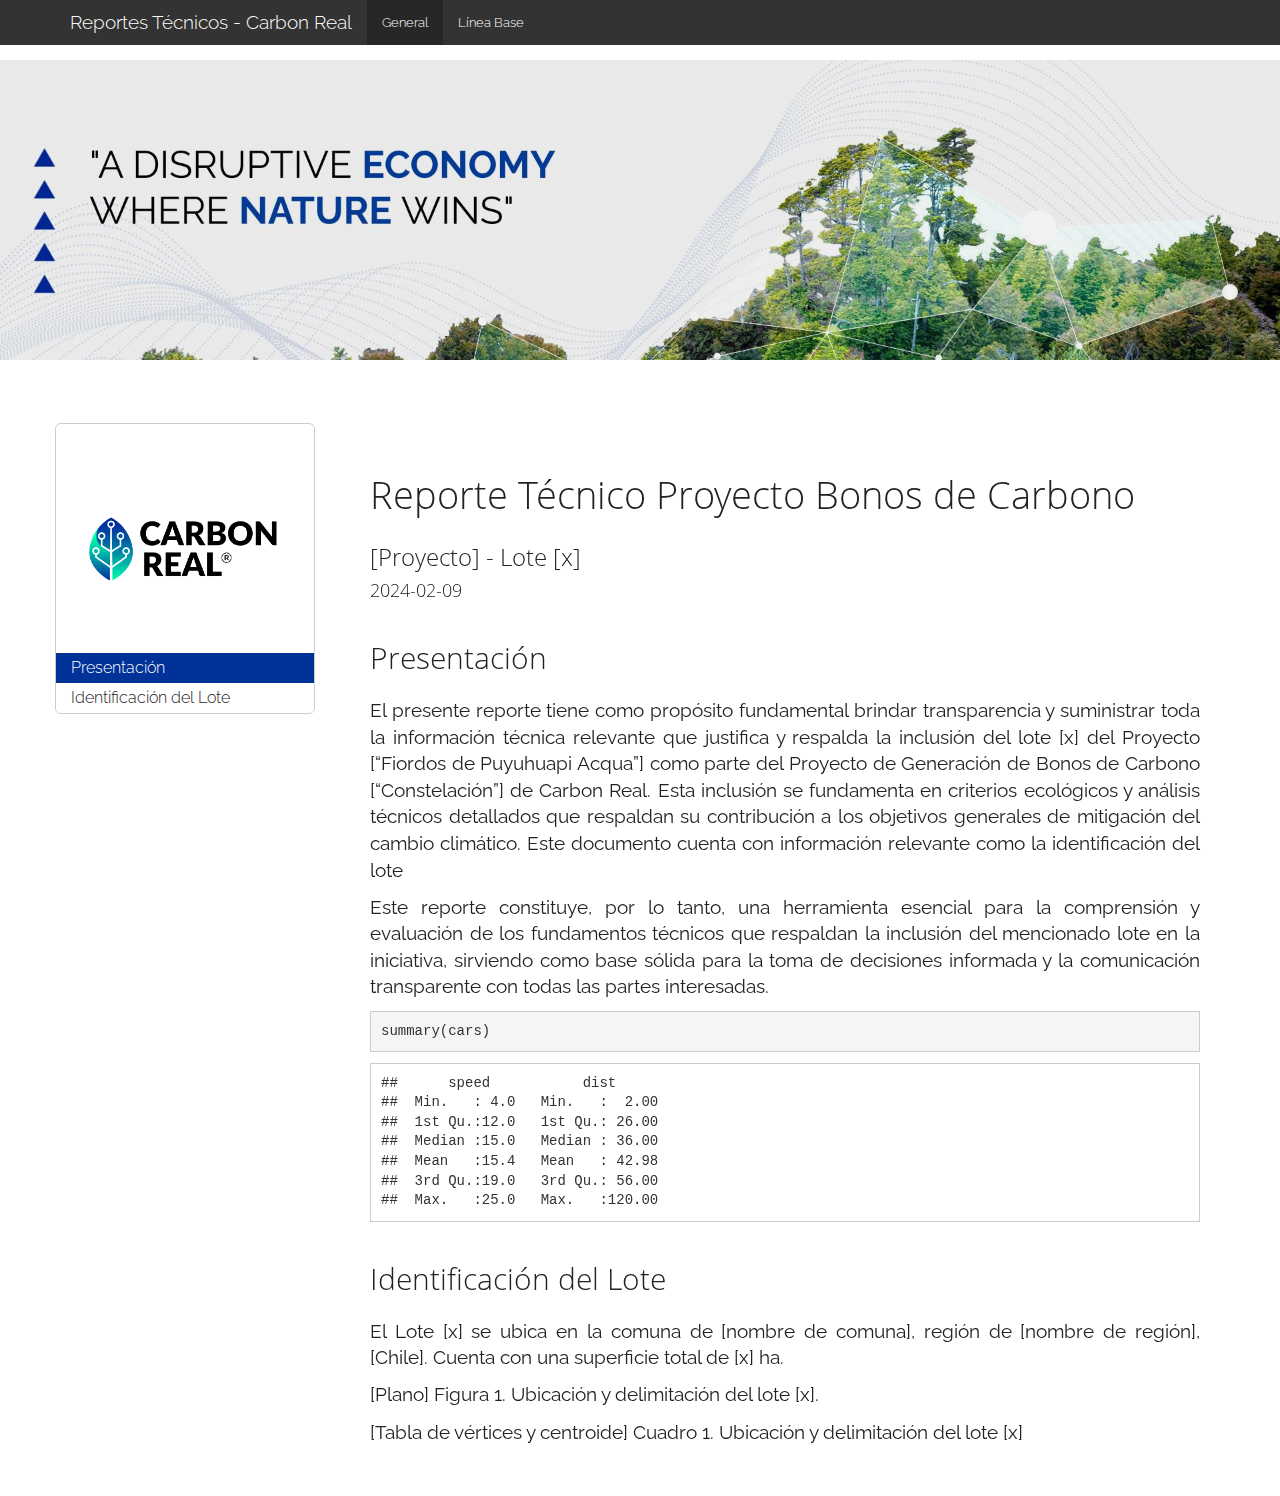
<file: docs/index.html>
<!DOCTYPE html>

<html>

<head>

<meta charset="utf-8" />
<meta name="generator" content="pandoc" />
<meta http-equiv="X-UA-Compatible" content="IE=EDGE" />



<meta name="date" content="2024-02-09" />

<title>Reporte Técnico Proyecto Bonos de Carbono</title>

<script src="site_libs/header-attrs-2.22/header-attrs.js"></script>
<script src="site_libs/jquery-3.6.0/jquery-3.6.0.min.js"></script>
<meta name="viewport" content="width=device-width, initial-scale=1" />
<link href="site_libs/bootstrap-3.3.5/css/yeti.min.css" rel="stylesheet" />
<script src="site_libs/bootstrap-3.3.5/js/bootstrap.min.js"></script>
<script src="site_libs/bootstrap-3.3.5/shim/html5shiv.min.js"></script>
<script src="site_libs/bootstrap-3.3.5/shim/respond.min.js"></script>
<style>h1 {font-size: 34px;}
       h1.title {font-size: 38px;}
       h2 {font-size: 30px;}
       h3 {font-size: 24px;}
       h4 {font-size: 18px;}
       h5 {font-size: 16px;}
       h6 {font-size: 12px;}
       code {color: inherit; background-color: rgba(0, 0, 0, 0.04);}
       pre:not([class]) { background-color: white }</style>
<script src="site_libs/jqueryui-1.13.2/jquery-ui.min.js"></script>
<link href="site_libs/tocify-1.9.1/jquery.tocify.css" rel="stylesheet" />
<script src="site_libs/tocify-1.9.1/jquery.tocify.js"></script>
<script src="site_libs/navigation-1.1/tabsets.js"></script>
<link href="site_libs/highlightjs-9.12.0/default.css" rel="stylesheet" />
<script src="site_libs/highlightjs-9.12.0/highlight.js"></script>
  <link rel="icon" type="image/png" href="leaf.ico"/>
<div class="hero-image"> 
</div>

<style type="text/css">
  code{white-space: pre-wrap;}
  span.smallcaps{font-variant: small-caps;}
  span.underline{text-decoration: underline;}
  div.column{display: inline-block; vertical-align: top; width: 50%;}
  div.hanging-indent{margin-left: 1.5em; text-indent: -1.5em;}
  ul.task-list{list-style: none;}
    </style>

<style type="text/css">code{white-space: pre;}</style>
<script type="text/javascript">
if (window.hljs) {
  hljs.configure({languages: []});
  hljs.initHighlightingOnLoad();
  if (document.readyState && document.readyState === "complete") {
    window.setTimeout(function() { hljs.initHighlighting(); }, 0);
  }
}
</script>






<link rel="stylesheet" href="style.css" type="text/css" />



<style type = "text/css">
.main-container {
  max-width: 940px;
  margin-left: auto;
  margin-right: auto;
}
img {
  max-width:100%;
}
.tabbed-pane {
  padding-top: 12px;
}
.html-widget {
  margin-bottom: 20px;
}
button.code-folding-btn:focus {
  outline: none;
}
summary {
  display: list-item;
}
details > summary > p:only-child {
  display: inline;
}
pre code {
  padding: 0;
}
</style>


<style type="text/css">
.dropdown-submenu {
  position: relative;
}
.dropdown-submenu>.dropdown-menu {
  top: 0;
  left: 100%;
  margin-top: -6px;
  margin-left: -1px;
  border-radius: 0 6px 6px 6px;
}
.dropdown-submenu:hover>.dropdown-menu {
  display: block;
}
.dropdown-submenu>a:after {
  display: block;
  content: " ";
  float: right;
  width: 0;
  height: 0;
  border-color: transparent;
  border-style: solid;
  border-width: 5px 0 5px 5px;
  border-left-color: #cccccc;
  margin-top: 5px;
  margin-right: -10px;
}
.dropdown-submenu:hover>a:after {
  border-left-color: #adb5bd;
}
.dropdown-submenu.pull-left {
  float: none;
}
.dropdown-submenu.pull-left>.dropdown-menu {
  left: -100%;
  margin-left: 10px;
  border-radius: 6px 0 6px 6px;
}
</style>

<script type="text/javascript">
// manage active state of menu based on current page
$(document).ready(function () {
  // active menu anchor
  href = window.location.pathname
  href = href.substr(href.lastIndexOf('/') + 1)
  if (href === "")
    href = "index.html";
  var menuAnchor = $('a[href="' + href + '"]');

  // mark the anchor link active (and if it's in a dropdown, also mark that active)
  var dropdown = menuAnchor.closest('li.dropdown');
  if (window.bootstrap) { // Bootstrap 4+
    menuAnchor.addClass('active');
    dropdown.find('> .dropdown-toggle').addClass('active');
  } else { // Bootstrap 3
    menuAnchor.parent().addClass('active');
    dropdown.addClass('active');
  }

  // Navbar adjustments
  var navHeight = $(".navbar").first().height() + 15;
  var style = document.createElement('style');
  var pt = "padding-top: " + navHeight + "px; ";
  var mt = "margin-top: -" + navHeight + "px; ";
  var css = "";
  // offset scroll position for anchor links (for fixed navbar)
  for (var i = 1; i <= 6; i++) {
    css += ".section h" + i + "{ " + pt + mt + "}\n";
  }
  style.innerHTML = "body {" + pt + "padding-bottom: 40px; }\n" + css;
  document.head.appendChild(style);
});
</script>

<!-- tabsets -->

<style type="text/css">
.tabset-dropdown > .nav-tabs {
  display: inline-table;
  max-height: 500px;
  min-height: 44px;
  overflow-y: auto;
  border: 1px solid #ddd;
  border-radius: 4px;
}

.tabset-dropdown > .nav-tabs > li.active:before, .tabset-dropdown > .nav-tabs.nav-tabs-open:before {
  content: "\e259";
  font-family: 'Glyphicons Halflings';
  display: inline-block;
  padding: 10px;
  border-right: 1px solid #ddd;
}

.tabset-dropdown > .nav-tabs.nav-tabs-open > li.active:before {
  content: "\e258";
  font-family: 'Glyphicons Halflings';
  border: none;
}

.tabset-dropdown > .nav-tabs > li.active {
  display: block;
}

.tabset-dropdown > .nav-tabs > li > a,
.tabset-dropdown > .nav-tabs > li > a:focus,
.tabset-dropdown > .nav-tabs > li > a:hover {
  border: none;
  display: inline-block;
  border-radius: 4px;
  background-color: transparent;
}

.tabset-dropdown > .nav-tabs.nav-tabs-open > li {
  display: block;
  float: none;
}

.tabset-dropdown > .nav-tabs > li {
  display: none;
}
</style>

<!-- code folding -->



<style type="text/css">

#TOC {
  margin: 25px 0px 20px 0px;
}
@media (max-width: 768px) {
#TOC {
  position: relative;
  width: 100%;
}
}

@media print {
.toc-content {
  /* see https://github.com/w3c/csswg-drafts/issues/4434 */
  float: right;
}
}

.toc-content {
  padding-left: 30px;
  padding-right: 40px;
}

div.main-container {
  max-width: 1200px;
}

div.tocify {
  width: 20%;
  max-width: 260px;
  max-height: 85%;
}

@media (min-width: 768px) and (max-width: 991px) {
  div.tocify {
    width: 25%;
  }
}

@media (max-width: 767px) {
  div.tocify {
    width: 100%;
    max-width: none;
  }
}

.tocify ul, .tocify li {
  line-height: 20px;
}

.tocify-subheader .tocify-item {
  font-size: 0.90em;
}

.tocify .list-group-item {
  border-radius: 0px;
}


</style>



</head>

<body>


<div class="container-fluid main-container">


<!-- setup 3col/9col grid for toc_float and main content  -->
<div class="row">
<div class="col-xs-12 col-sm-4 col-md-3">
<div id="TOC" class="tocify">
</div>
</div>

<div class="toc-content col-xs-12 col-sm-8 col-md-9">




<div class="navbar navbar-default  navbar-fixed-top" role="navigation">
  <div class="container">
    <div class="navbar-header">
      <button type="button" class="navbar-toggle collapsed" data-toggle="collapse" data-bs-toggle="collapse" data-target="#navbar" data-bs-target="#navbar">
        <span class="icon-bar"></span>
        <span class="icon-bar"></span>
        <span class="icon-bar"></span>
      </button>
      <a class="navbar-brand" href="index.html">Reportes Técnicos - Carbon Real</a>
    </div>
    <div id="navbar" class="navbar-collapse collapse">
      <ul class="nav navbar-nav">
        <li>
  <a href="index.html">General</a>
</li>
<li>
  <a href="data.html">Línea Base</a>
</li>
      </ul>
      <ul class="nav navbar-nav navbar-right">
        
      </ul>
    </div><!--/.nav-collapse -->
  </div><!--/.container -->
</div><!--/.navbar -->

<div id="header">



<h1 class="title toc-ignore">Reporte Técnico Proyecto Bonos de
Carbono</h1>
<h3 class="subtitle">[Proyecto] - Lote [x]</h3>
<h4 class="date">2024-02-09</h4>

</div>


<div id="presentación" class="section level2">
<h2>Presentación</h2>
<p>El presente reporte tiene como propósito fundamental brindar
transparencia y suministrar toda la información técnica relevante que
justifica y respalda la inclusión del lote [x] del Proyecto [“Fiordos de
Puyuhuapi Acqua”] como parte del Proyecto de Generación de Bonos de
Carbono [“Constelación”] de Carbon Real. Esta inclusión se fundamenta en
criterios ecológicos y análisis técnicos detallados que respaldan su
contribución a los objetivos generales de mitigación del cambio
climático. Este documento cuenta con información relevante como la
identificación del lote</p>
<p>Este reporte constituye, por lo tanto, una herramienta esencial para
la comprensión y evaluación de los fundamentos técnicos que respaldan la
inclusión del mencionado lote en la iniciativa, sirviendo como base
sólida para la toma de decisiones informada y la comunicación
transparente con todas las partes interesadas.</p>
<pre class="r"><code>summary(cars)</code></pre>
<pre><code>##      speed           dist       
##  Min.   : 4.0   Min.   :  2.00  
##  1st Qu.:12.0   1st Qu.: 26.00  
##  Median :15.0   Median : 36.00  
##  Mean   :15.4   Mean   : 42.98  
##  3rd Qu.:19.0   3rd Qu.: 56.00  
##  Max.   :25.0   Max.   :120.00</code></pre>
</div>
<div id="identificación-del-lote" class="section level2">
<h2>Identificación del Lote</h2>
<p>El Lote [x] se ubica en la comuna de [nombre de comuna], región de
[nombre de región], [Chile]. Cuenta con una superficie total de [x]
ha.</p>
<p>[Plano] Figura 1. Ubicación y delimitación del lote [x].</p>
<p>[Tabla de vértices y centroide] Cuadro 1. Ubicación y delimitación
del lote [x]</p>
</div>



</div>
</div>

</div>

<script>

// add bootstrap table styles to pandoc tables
function bootstrapStylePandocTables() {
  $('tr.odd').parent('tbody').parent('table').addClass('table table-condensed');
}
$(document).ready(function () {
  bootstrapStylePandocTables();
});


</script>

<!-- tabsets -->

<script>
$(document).ready(function () {
  window.buildTabsets("TOC");
});

$(document).ready(function () {
  $('.tabset-dropdown > .nav-tabs > li').click(function () {
    $(this).parent().toggleClass('nav-tabs-open');
  });
});
</script>

<!-- code folding -->

<script>
$(document).ready(function ()  {

    // temporarily add toc-ignore selector to headers for the consistency with Pandoc
    $('.unlisted.unnumbered').addClass('toc-ignore')

    // move toc-ignore selectors from section div to header
    $('div.section.toc-ignore')
        .removeClass('toc-ignore')
        .children('h1,h2,h3,h4,h5').addClass('toc-ignore');

    // establish options
    var options = {
      selectors: "h1,h2,h3",
      theme: "bootstrap3",
      context: '.toc-content',
      hashGenerator: function (text) {
        return text.replace(/[.\\/?&!#<>]/g, '').replace(/\s/g, '_');
      },
      ignoreSelector: ".toc-ignore",
      scrollTo: 0
    };
    options.showAndHide = true;
    options.smoothScroll = true;

    // tocify
    var toc = $("#TOC").tocify(options).data("toc-tocify");
});
</script>

<!-- dynamically load mathjax for compatibility with self-contained -->
<script>
  (function () {
    var script = document.createElement("script");
    script.type = "text/javascript";
    script.src  = "https://mathjax.rstudio.com/latest/MathJax.js?config=TeX-AMS-MML_HTMLorMML";
    document.getElementsByTagName("head")[0].appendChild(script);
  })();
</script>

</body>
</html>
</file>
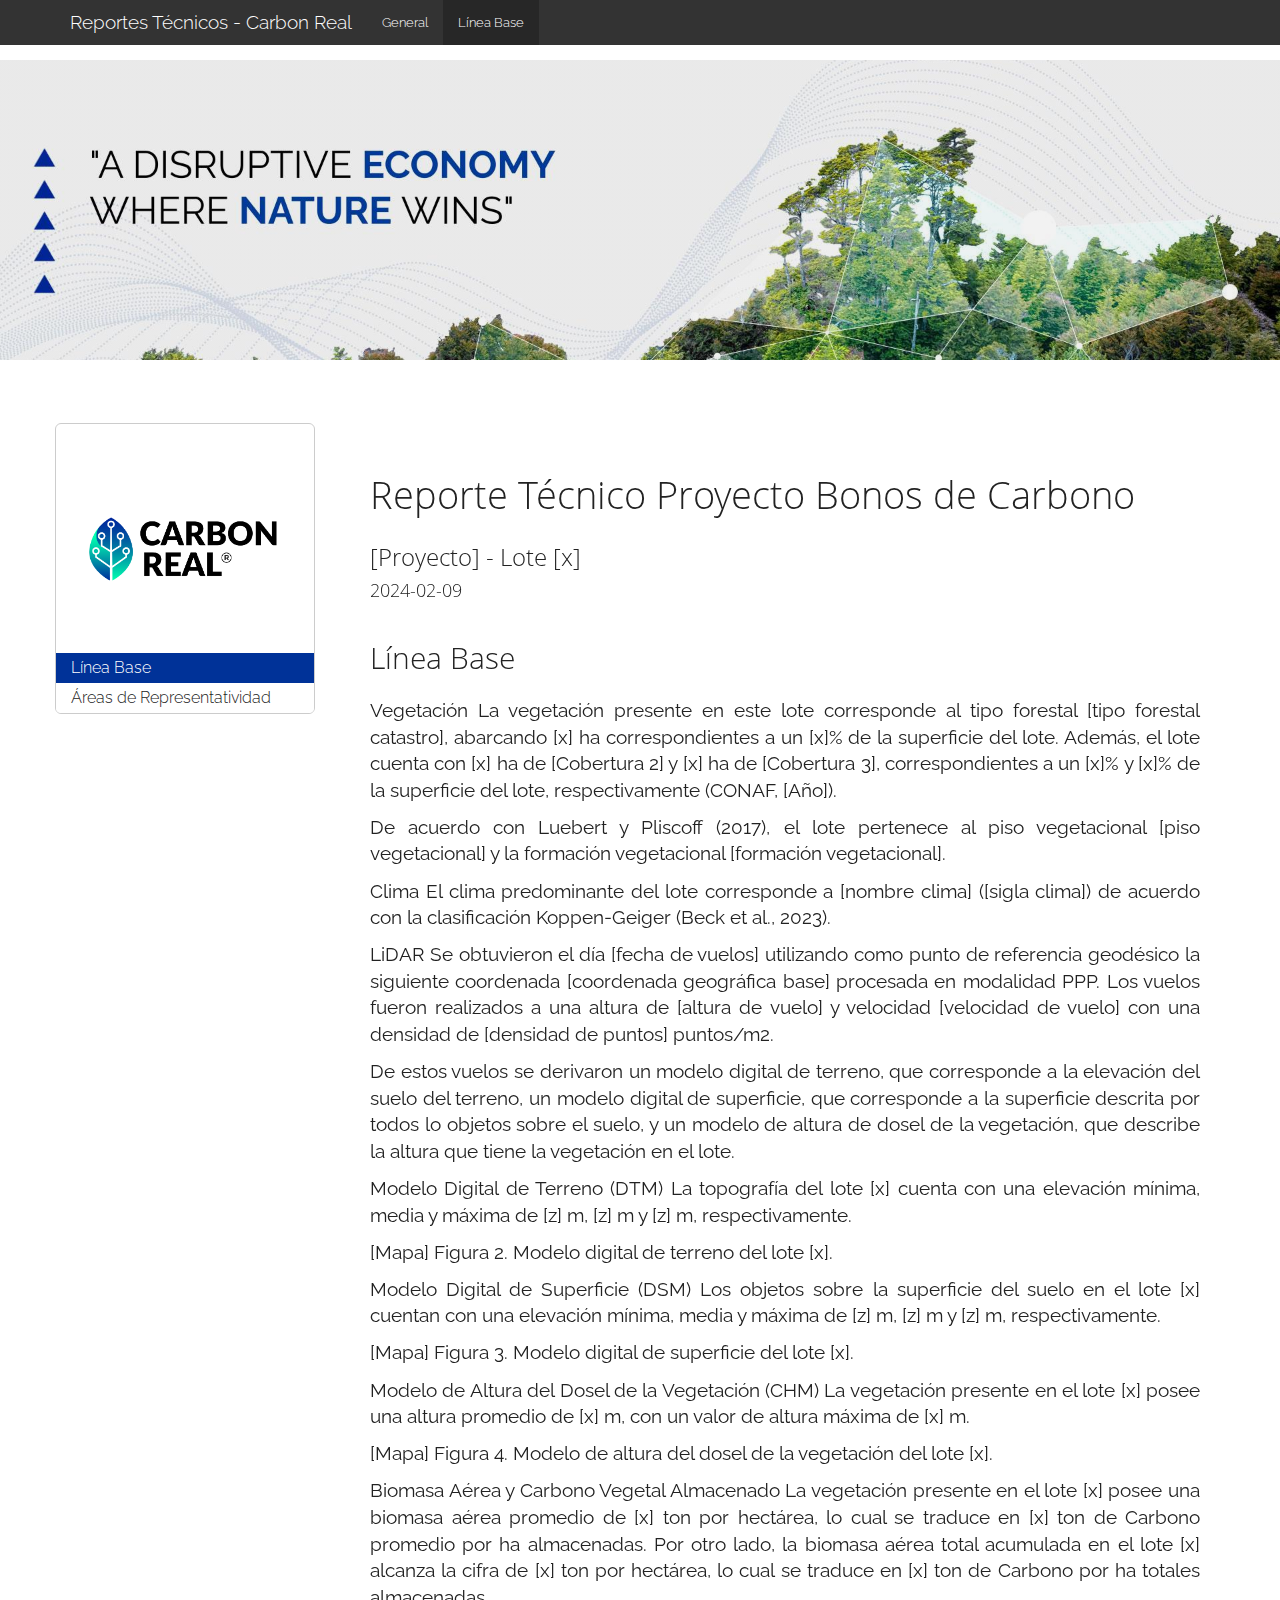
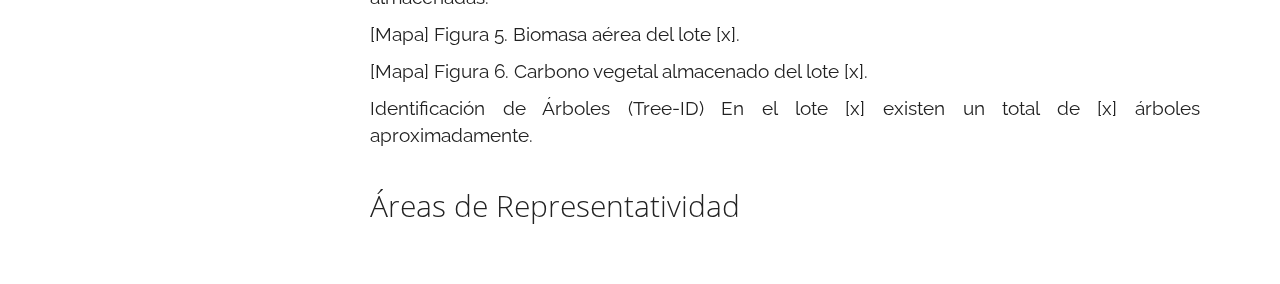
<file: docs/data.html>
<!DOCTYPE html>

<html>

<head>

<meta charset="utf-8" />
<meta name="generator" content="pandoc" />
<meta http-equiv="X-UA-Compatible" content="IE=EDGE" />



<meta name="date" content="2024-02-09" />

<title>Reporte Técnico Proyecto Bonos de Carbono</title>

<script src="site_libs/header-attrs-2.22/header-attrs.js"></script>
<script src="site_libs/jquery-3.6.0/jquery-3.6.0.min.js"></script>
<meta name="viewport" content="width=device-width, initial-scale=1" />
<link href="site_libs/bootstrap-3.3.5/css/yeti.min.css" rel="stylesheet" />
<script src="site_libs/bootstrap-3.3.5/js/bootstrap.min.js"></script>
<script src="site_libs/bootstrap-3.3.5/shim/html5shiv.min.js"></script>
<script src="site_libs/bootstrap-3.3.5/shim/respond.min.js"></script>
<style>h1 {font-size: 34px;}
       h1.title {font-size: 38px;}
       h2 {font-size: 30px;}
       h3 {font-size: 24px;}
       h4 {font-size: 18px;}
       h5 {font-size: 16px;}
       h6 {font-size: 12px;}
       code {color: inherit; background-color: rgba(0, 0, 0, 0.04);}
       pre:not([class]) { background-color: white }</style>
<script src="site_libs/jqueryui-1.13.2/jquery-ui.min.js"></script>
<link href="site_libs/tocify-1.9.1/jquery.tocify.css" rel="stylesheet" />
<script src="site_libs/tocify-1.9.1/jquery.tocify.js"></script>
<script src="site_libs/navigation-1.1/tabsets.js"></script>
<link href="site_libs/highlightjs-9.12.0/default.css" rel="stylesheet" />
<script src="site_libs/highlightjs-9.12.0/highlight.js"></script>
  <link rel="icon" type="image/png" href="leaf.ico"/>
<div class="hero-image"> 
</div>

<style type="text/css">
  code{white-space: pre-wrap;}
  span.smallcaps{font-variant: small-caps;}
  span.underline{text-decoration: underline;}
  div.column{display: inline-block; vertical-align: top; width: 50%;}
  div.hanging-indent{margin-left: 1.5em; text-indent: -1.5em;}
  ul.task-list{list-style: none;}
    </style>

<style type="text/css">code{white-space: pre;}</style>
<script type="text/javascript">
if (window.hljs) {
  hljs.configure({languages: []});
  hljs.initHighlightingOnLoad();
  if (document.readyState && document.readyState === "complete") {
    window.setTimeout(function() { hljs.initHighlighting(); }, 0);
  }
}
</script>






<link rel="stylesheet" href="style.css" type="text/css" />



<style type = "text/css">
.main-container {
  max-width: 940px;
  margin-left: auto;
  margin-right: auto;
}
img {
  max-width:100%;
}
.tabbed-pane {
  padding-top: 12px;
}
.html-widget {
  margin-bottom: 20px;
}
button.code-folding-btn:focus {
  outline: none;
}
summary {
  display: list-item;
}
details > summary > p:only-child {
  display: inline;
}
pre code {
  padding: 0;
}
</style>


<style type="text/css">
.dropdown-submenu {
  position: relative;
}
.dropdown-submenu>.dropdown-menu {
  top: 0;
  left: 100%;
  margin-top: -6px;
  margin-left: -1px;
  border-radius: 0 6px 6px 6px;
}
.dropdown-submenu:hover>.dropdown-menu {
  display: block;
}
.dropdown-submenu>a:after {
  display: block;
  content: " ";
  float: right;
  width: 0;
  height: 0;
  border-color: transparent;
  border-style: solid;
  border-width: 5px 0 5px 5px;
  border-left-color: #cccccc;
  margin-top: 5px;
  margin-right: -10px;
}
.dropdown-submenu:hover>a:after {
  border-left-color: #adb5bd;
}
.dropdown-submenu.pull-left {
  float: none;
}
.dropdown-submenu.pull-left>.dropdown-menu {
  left: -100%;
  margin-left: 10px;
  border-radius: 6px 0 6px 6px;
}
</style>

<script type="text/javascript">
// manage active state of menu based on current page
$(document).ready(function () {
  // active menu anchor
  href = window.location.pathname
  href = href.substr(href.lastIndexOf('/') + 1)
  if (href === "")
    href = "index.html";
  var menuAnchor = $('a[href="' + href + '"]');

  // mark the anchor link active (and if it's in a dropdown, also mark that active)
  var dropdown = menuAnchor.closest('li.dropdown');
  if (window.bootstrap) { // Bootstrap 4+
    menuAnchor.addClass('active');
    dropdown.find('> .dropdown-toggle').addClass('active');
  } else { // Bootstrap 3
    menuAnchor.parent().addClass('active');
    dropdown.addClass('active');
  }

  // Navbar adjustments
  var navHeight = $(".navbar").first().height() + 15;
  var style = document.createElement('style');
  var pt = "padding-top: " + navHeight + "px; ";
  var mt = "margin-top: -" + navHeight + "px; ";
  var css = "";
  // offset scroll position for anchor links (for fixed navbar)
  for (var i = 1; i <= 6; i++) {
    css += ".section h" + i + "{ " + pt + mt + "}\n";
  }
  style.innerHTML = "body {" + pt + "padding-bottom: 40px; }\n" + css;
  document.head.appendChild(style);
});
</script>

<!-- tabsets -->

<style type="text/css">
.tabset-dropdown > .nav-tabs {
  display: inline-table;
  max-height: 500px;
  min-height: 44px;
  overflow-y: auto;
  border: 1px solid #ddd;
  border-radius: 4px;
}

.tabset-dropdown > .nav-tabs > li.active:before, .tabset-dropdown > .nav-tabs.nav-tabs-open:before {
  content: "\e259";
  font-family: 'Glyphicons Halflings';
  display: inline-block;
  padding: 10px;
  border-right: 1px solid #ddd;
}

.tabset-dropdown > .nav-tabs.nav-tabs-open > li.active:before {
  content: "\e258";
  font-family: 'Glyphicons Halflings';
  border: none;
}

.tabset-dropdown > .nav-tabs > li.active {
  display: block;
}

.tabset-dropdown > .nav-tabs > li > a,
.tabset-dropdown > .nav-tabs > li > a:focus,
.tabset-dropdown > .nav-tabs > li > a:hover {
  border: none;
  display: inline-block;
  border-radius: 4px;
  background-color: transparent;
}

.tabset-dropdown > .nav-tabs.nav-tabs-open > li {
  display: block;
  float: none;
}

.tabset-dropdown > .nav-tabs > li {
  display: none;
}
</style>

<!-- code folding -->



<style type="text/css">

#TOC {
  margin: 25px 0px 20px 0px;
}
@media (max-width: 768px) {
#TOC {
  position: relative;
  width: 100%;
}
}

@media print {
.toc-content {
  /* see https://github.com/w3c/csswg-drafts/issues/4434 */
  float: right;
}
}

.toc-content {
  padding-left: 30px;
  padding-right: 40px;
}

div.main-container {
  max-width: 1200px;
}

div.tocify {
  width: 20%;
  max-width: 260px;
  max-height: 85%;
}

@media (min-width: 768px) and (max-width: 991px) {
  div.tocify {
    width: 25%;
  }
}

@media (max-width: 767px) {
  div.tocify {
    width: 100%;
    max-width: none;
  }
}

.tocify ul, .tocify li {
  line-height: 20px;
}

.tocify-subheader .tocify-item {
  font-size: 0.90em;
}

.tocify .list-group-item {
  border-radius: 0px;
}


</style>



</head>

<body>


<div class="container-fluid main-container">


<!-- setup 3col/9col grid for toc_float and main content  -->
<div class="row">
<div class="col-xs-12 col-sm-4 col-md-3">
<div id="TOC" class="tocify">
</div>
</div>

<div class="toc-content col-xs-12 col-sm-8 col-md-9">




<div class="navbar navbar-default  navbar-fixed-top" role="navigation">
  <div class="container">
    <div class="navbar-header">
      <button type="button" class="navbar-toggle collapsed" data-toggle="collapse" data-bs-toggle="collapse" data-target="#navbar" data-bs-target="#navbar">
        <span class="icon-bar"></span>
        <span class="icon-bar"></span>
        <span class="icon-bar"></span>
      </button>
      <a class="navbar-brand" href="index.html">Reportes Técnicos - Carbon Real</a>
    </div>
    <div id="navbar" class="navbar-collapse collapse">
      <ul class="nav navbar-nav">
        <li>
  <a href="index.html">General</a>
</li>
<li>
  <a href="data.html">Línea Base</a>
</li>
      </ul>
      <ul class="nav navbar-nav navbar-right">
        
      </ul>
    </div><!--/.nav-collapse -->
  </div><!--/.container -->
</div><!--/.navbar -->

<div id="header">



<h1 class="title toc-ignore">Reporte Técnico Proyecto Bonos de
Carbono</h1>
<h3 class="subtitle">[Proyecto] - Lote [x]</h3>
<h4 class="date">2024-02-09</h4>

</div>


<div id="línea-base" class="section level2">
<h2>Línea Base</h2>
<p>Vegetación La vegetación presente en este lote corresponde al tipo
forestal [tipo forestal catastro], abarcando [x] ha correspondientes a
un [x]% de la superficie del lote. Además, el lote cuenta con [x] ha de
[Cobertura 2] y [x] ha de [Cobertura 3], correspondientes a un [x]% y
[x]% de la superficie del lote, respectivamente (CONAF, [Año]).</p>
<p>De acuerdo con Luebert y Pliscoff (2017), el lote pertenece al piso
vegetacional [piso vegetacional] y la formación vegetacional [formación
vegetacional].</p>
<p>Clima El clima predominante del lote corresponde a [nombre clima]
([sigla clima]) de acuerdo con la clasificación Koppen-Geiger (Beck et
al., 2023).</p>
<p>LiDAR Se obtuvieron el día [fecha de vuelos] utilizando como punto de
referencia geodésico la siguiente coordenada [coordenada geográfica
base] procesada en modalidad PPP. Los vuelos fueron realizados a una
altura de [altura de vuelo] y velocidad [velocidad de vuelo] con una
densidad de [densidad de puntos] puntos/m2.</p>
<p>De estos vuelos se derivaron un modelo digital de terreno, que
corresponde a la elevación del suelo del terreno, un modelo digital de
superficie, que corresponde a la superficie descrita por todos lo
objetos sobre el suelo, y un modelo de altura de dosel de la vegetación,
que describe la altura que tiene la vegetación en el lote.</p>
<p>Modelo Digital de Terreno (DTM) La topografía del lote [x] cuenta con
una elevación mínima, media y máxima de [z] m, [z] m y [z] m,
respectivamente.</p>
<p>[Mapa] Figura 2. Modelo digital de terreno del lote [x].</p>
<p>Modelo Digital de Superficie (DSM) Los objetos sobre la superficie
del suelo en el lote [x] cuentan con una elevación mínima, media y
máxima de [z] m, [z] m y [z] m, respectivamente.</p>
<p>[Mapa] Figura 3. Modelo digital de superficie del lote [x].</p>
<p>Modelo de Altura del Dosel de la Vegetación (CHM) La vegetación
presente en el lote [x] posee una altura promedio de [x] m, con un valor
de altura máxima de [x] m.</p>
<p>[Mapa] Figura 4. Modelo de altura del dosel de la vegetación del lote
[x].</p>
<p>Biomasa Aérea y Carbono Vegetal Almacenado La vegetación presente en
el lote [x] posee una biomasa aérea promedio de [x] ton por hectárea, lo
cual se traduce en [x] ton de Carbono promedio por ha almacenadas. Por
otro lado, la biomasa aérea total acumulada en el lote [x] alcanza la
cifra de [x] ton por hectárea, lo cual se traduce en [x] ton de Carbono
por ha totales almacenadas.</p>
<p>[Mapa] Figura 5. Biomasa aérea del lote [x].</p>
<p>[Mapa] Figura 6. Carbono vegetal almacenado del lote [x].</p>
<p>Identificación de Árboles (Tree-ID) En el lote [x] existen un total
de [x] árboles aproximadamente.</p>
</div>
<div id="áreas-de-representatividad" class="section level2">
<h2>Áreas de Representatividad</h2>
</div>



</div>
</div>

</div>

<script>

// add bootstrap table styles to pandoc tables
function bootstrapStylePandocTables() {
  $('tr.odd').parent('tbody').parent('table').addClass('table table-condensed');
}
$(document).ready(function () {
  bootstrapStylePandocTables();
});


</script>

<!-- tabsets -->

<script>
$(document).ready(function () {
  window.buildTabsets("TOC");
});

$(document).ready(function () {
  $('.tabset-dropdown > .nav-tabs > li').click(function () {
    $(this).parent().toggleClass('nav-tabs-open');
  });
});
</script>

<!-- code folding -->

<script>
$(document).ready(function ()  {

    // temporarily add toc-ignore selector to headers for the consistency with Pandoc
    $('.unlisted.unnumbered').addClass('toc-ignore')

    // move toc-ignore selectors from section div to header
    $('div.section.toc-ignore')
        .removeClass('toc-ignore')
        .children('h1,h2,h3,h4,h5').addClass('toc-ignore');

    // establish options
    var options = {
      selectors: "h1,h2,h3",
      theme: "bootstrap3",
      context: '.toc-content',
      hashGenerator: function (text) {
        return text.replace(/[.\\/?&!#<>]/g, '').replace(/\s/g, '_');
      },
      ignoreSelector: ".toc-ignore",
      scrollTo: 0
    };
    options.showAndHide = true;
    options.smoothScroll = true;

    // tocify
    var toc = $("#TOC").tocify(options).data("toc-tocify");
});
</script>

<!-- dynamically load mathjax for compatibility with self-contained -->
<script>
  (function () {
    var script = document.createElement("script");
    script.type = "text/javascript";
    script.src  = "https://mathjax.rstudio.com/latest/MathJax.js?config=TeX-AMS-MML_HTMLorMML";
    document.getElementsByTagName("head")[0].appendChild(script);
  })();
</script>

</body>
</html>
</file>
<file: docs/site_libs/highlightjs-9.12.0/default.css>
.hljs-literal {
  color: #990073;
}

.hljs-number {
  color: #099;
}

.hljs-comment {
  color: #998;
  font-style: italic;
}

.hljs-keyword {
  color: #900;
  font-weight: bold;
}

.hljs-string {
  color: #d14;
}
</file>
<file: docs/style.css>
@import url('https://fonts.googleapis.com/css2?family=Raleway:wght@500&display=swap');
   /*------------- Whole Document---------------- */

body {
    font-family: 'Raleway';
    font-size: 19px;
    text-align: justify;
}
/*----------------ADDING WHITE SPACE-------------*/

.title {
  margin-top: 2em !important;
  margin-bottom: 0.75em;
}

.section h1,
.section h2, 
.section h3, 
.section h4, 
.section h5 { 
  padding-top: 3em !important; /*adding so much padding because theme adds a margin-top: -65px by default */
  margin-bottom: 0.75em;
}
/*----------LOGO above TOC---------*/

#TOC::before {
  content: "";
  display: block;
  height: 200px;
  margin: 1em 10px 10px 10px;
  background-image: url("logo.png");
  background-size: contain;
  background-position: center center;
  background-repeat: no-repeat;
}

/* -----------HERO IMAGE AT TOP OF PAGE -----------*/

/* LARGE HERO IMAGE AT TOP OF PAGE*/

.hero-image {
    position: relative;
    margin-bottom: 2em;
    /* liner gradient tints the image darker for readability*/
    background-image: linear-gradient( rgba(0,0,0,.05), rgba(0,0,0,.05) ), url(CR_Image.jpg); 
    height: 300px;
    background-size: cover;
    background-color: #141c25f2;
    background-position: center center;
    display: flex; /* Change to `display: none` for no hero image */
    justify-content: center;
    align-items: center;
}
/*-----------------TOC----------------*/

/* Makes TOC sticky (needed if you used a hero image) */

.row-fluid{
  display: flex; /* Necessary for sticky TOC*/

}

.tocify {
  position: -webkit-sticky;
  position: sticky; 
  top: 120px; /*Controls where TOC stops when sticky */
  width: 100% !important;
}
   /* TOC links */

.list-group-item {
    color: #131b23e;
    font-size: 16px;
}
.list-group-item.active {
    color: white;  
    background-color: #003298;
}
.list-group-item:hover, 
.list-group-item.active:hover {
    color: #131b23;
    background-color: #01F2AE;
}

/* NO TOC on mobile */
@media screen and (max-width: 767px){

  .col-xs-12.col-sm-4.col-md-3 {
    display: none;
  }
  
  .top-text {
    font-size: 25px;
  }

  .bottom-text {
    font-size: 40px;
  }
  
  
}
</file>
<file: docs/site_libs/bootstrap-3.3.5/css/yeti.min.css>
@font-face {
  font-family: 'Open Sans';
  font-style: normal;
  font-weight: 300;
  src: url(fonts/OpenSansLight.ttf) format('truetype');
}
@font-face {
  font-family: 'Open Sans';
  font-style: normal;
  font-weight: 400;
  src: url(fonts/OpenSans.ttf) format('truetype');
}
@font-face {
  font-family: 'Open Sans';
  font-style: normal;
  font-weight: 700;
  src: url(fonts/OpenSansBold.ttf) format('truetype');
}
@font-face {
  font-family: 'Open Sans';
  font-style: italic;
  font-weight: 300;
  src: url(fonts/OpenSansLightItalic.ttf) format('truetype');
}
@font-face {
  font-family: 'Open Sans';
  font-style: italic;
  font-weight: 400;
  src: url(fonts/OpenSansItalic.ttf) format('truetype');
}
@font-face {
  font-family: 'Open Sans';
  font-style: italic;
  font-weight: 700;
  src: url(fonts/OpenSansBoldItalic.ttf) format('truetype');
}


/*!
 * bootswatch v3.3.6
 * Homepage: http://bootswatch.com
 * Copyright 2012-2015 Thomas Park
 * Licensed under MIT
 * Based on Bootstrap
*//*!
 * Bootstrap v3.3.6 (http://getbootstrap.com)
 * Copyright 2011-2015 Twitter, Inc.
 * Licensed under MIT (https://github.com/twbs/bootstrap/blob/master/LICENSE)
 *//*! normalize.css v3.0.3 | MIT License | github.com/necolas/normalize.css */html{font-family:sans-serif;-ms-text-size-adjust:100%;-webkit-text-size-adjust:100%}body{margin:0}article,aside,details,figcaption,figure,footer,header,hgroup,main,menu,nav,section,summary{display:block}audio,canvas,progress,video{display:inline-block;vertical-align:baseline}audio:not([controls]){display:none;height:0}[hidden],template{display:none}a{background-color:transparent}a:active,a:hover{outline:0}abbr[title]{border-bottom:1px dotted}b,strong{font-weight:bold}dfn{font-style:italic}h1{font-size:2em;margin:0.67em 0}mark{background:#ff0;color:#000}small{font-size:80%}sub,sup{font-size:75%;line-height:0;position:relative;vertical-align:baseline}sup{top:-0.5em}sub{bottom:-0.25em}img{border:0}svg:not(:root){overflow:hidden}figure{margin:1em 40px}hr{-webkit-box-sizing:content-box;-moz-box-sizing:content-box;box-sizing:content-box;height:0}pre{overflow:auto}code,kbd,pre,samp{font-family:monospace, monospace;font-size:1em}button,input,optgroup,select,textarea{color:inherit;font:inherit;margin:0}button{overflow:visible}button,select{text-transform:none}button,html input[type="button"],input[type="reset"],input[type="submit"]{-webkit-appearance:button;cursor:pointer}button[disabled],html input[disabled]{cursor:default}button::-moz-focus-inner,input::-moz-focus-inner{border:0;padding:0}input{line-height:normal}input[type="checkbox"],input[type="radio"]{-webkit-box-sizing:border-box;-moz-box-sizing:border-box;box-sizing:border-box;padding:0}input[type="number"]::-webkit-inner-spin-button,input[type="number"]::-webkit-outer-spin-button{height:auto}input[type="search"]{-webkit-appearance:textfield;-webkit-box-sizing:content-box;-moz-box-sizing:content-box;box-sizing:content-box}input[type="search"]::-webkit-search-cancel-button,input[type="search"]::-webkit-search-decoration{-webkit-appearance:none}fieldset{border:1px solid #c0c0c0;margin:0 2px;padding:0.35em 0.625em 0.75em}legend{border:0;padding:0}textarea{overflow:auto}optgroup{font-weight:bold}table{border-collapse:collapse;border-spacing:0}td,th{padding:0}/*! Source: https://github.com/h5bp/html5-boilerplate/blob/master/src/css/main.css */@media print{*,*:before,*:after{background:transparent !important;color:#000 !important;-webkit-box-shadow:none !important;box-shadow:none !important;text-shadow:none !important}a,a:visited{text-decoration:underline}a[href]:after{content:" (" attr(href) ")"}abbr[title]:after{content:" (" attr(title) ")"}a[href^="#"]:after,a[href^="javascript:"]:after{content:""}pre,blockquote{border:1px solid #999;page-break-inside:avoid}thead{display:table-header-group}tr,img{page-break-inside:avoid}img{max-width:100% !important}p,h2,h3{orphans:3;widows:3}h2,h3{page-break-after:avoid}.navbar{display:none}.btn>.caret,.dropup>.btn>.caret{border-top-color:#000 !important}.label{border:1px solid #000}.table{border-collapse:collapse !important}.table td,.table th{background-color:#fff !important}.table-bordered th,.table-bordered td{border:1px solid #ddd !important}}@font-face{font-family:'Glyphicons Halflings';src:url('../fonts/glyphicons-halflings-regular.eot');src:url('../fonts/glyphicons-halflings-regular.eot?#iefix') format('embedded-opentype'),url('../fonts/glyphicons-halflings-regular.woff') format('woff'),url('../fonts/glyphicons-halflings-regular.ttf') format('truetype'),url('../fonts/glyphicons-halflings-regular.svg#glyphicons_halflingsregular') format('svg')}.glyphicon{position:relative;top:1px;display:inline-block;font-family:'Glyphicons Halflings';font-style:normal;font-weight:normal;line-height:1;-webkit-font-smoothing:antialiased;-moz-osx-font-smoothing:grayscale}.glyphicon-asterisk:before{content:"\002a"}.glyphicon-plus:before{content:"\002b"}.glyphicon-euro:before,.glyphicon-eur:before{content:"\20ac"}.glyphicon-minus:before{content:"\2212"}.glyphicon-cloud:before{content:"\2601"}.glyphicon-envelope:before{content:"\2709"}.glyphicon-pencil:before{content:"\270f"}.glyphicon-glass:before{content:"\e001"}.glyphicon-music:before{content:"\e002"}.glyphicon-search:before{content:"\e003"}.glyphicon-heart:before{content:"\e005"}.glyphicon-star:before{content:"\e006"}.glyphicon-star-empty:before{content:"\e007"}.glyphicon-user:before{content:"\e008"}.glyphicon-film:before{content:"\e009"}.glyphicon-th-large:before{content:"\e010"}.glyphicon-th:before{content:"\e011"}.glyphicon-th-list:before{content:"\e012"}.glyphicon-ok:before{content:"\e013"}.glyphicon-remove:before{content:"\e014"}.glyphicon-zoom-in:before{content:"\e015"}.glyphicon-zoom-out:before{content:"\e016"}.glyphicon-off:before{content:"\e017"}.glyphicon-signal:before{content:"\e018"}.glyphicon-cog:before{content:"\e019"}.glyphicon-trash:before{content:"\e020"}.glyphicon-home:before{content:"\e021"}.glyphicon-file:before{content:"\e022"}.glyphicon-time:before{content:"\e023"}.glyphicon-road:before{content:"\e024"}.glyphicon-download-alt:before{content:"\e025"}.glyphicon-download:before{content:"\e026"}.glyphicon-upload:before{content:"\e027"}.glyphicon-inbox:before{content:"\e028"}.glyphicon-play-circle:before{content:"\e029"}.glyphicon-repeat:before{content:"\e030"}.glyphicon-refresh:before{content:"\e031"}.glyphicon-list-alt:before{content:"\e032"}.glyphicon-lock:before{content:"\e033"}.glyphicon-flag:before{content:"\e034"}.glyphicon-headphones:before{content:"\e035"}.glyphicon-volume-off:before{content:"\e036"}.glyphicon-volume-down:before{content:"\e037"}.glyphicon-volume-up:before{content:"\e038"}.glyphicon-qrcode:before{content:"\e039"}.glyphicon-barcode:before{content:"\e040"}.glyphicon-tag:before{content:"\e041"}.glyphicon-tags:before{content:"\e042"}.glyphicon-book:before{content:"\e043"}.glyphicon-bookmark:before{content:"\e044"}.glyphicon-print:before{content:"\e045"}.glyphicon-camera:before{content:"\e046"}.glyphicon-font:before{content:"\e047"}.glyphicon-bold:before{content:"\e048"}.glyphicon-italic:before{content:"\e049"}.glyphicon-text-height:before{content:"\e050"}.glyphicon-text-width:before{content:"\e051"}.glyphicon-align-left:before{content:"\e052"}.glyphicon-align-center:before{content:"\e053"}.glyphicon-align-right:before{content:"\e054"}.glyphicon-align-justify:before{content:"\e055"}.glyphicon-list:before{content:"\e056"}.glyphicon-indent-left:before{content:"\e057"}.glyphicon-indent-right:before{content:"\e058"}.glyphicon-facetime-video:before{content:"\e059"}.glyphicon-picture:before{content:"\e060"}.glyphicon-map-marker:before{content:"\e062"}.glyphicon-adjust:before{content:"\e063"}.glyphicon-tint:before{content:"\e064"}.glyphicon-edit:before{content:"\e065"}.glyphicon-share:before{content:"\e066"}.glyphicon-check:before{content:"\e067"}.glyphicon-move:before{content:"\e068"}.glyphicon-step-backward:before{content:"\e069"}.glyphicon-fast-backward:before{content:"\e070"}.glyphicon-backward:before{content:"\e071"}.glyphicon-play:before{content:"\e072"}.glyphicon-pause:before{content:"\e073"}.glyphicon-stop:before{content:"\e074"}.glyphicon-forward:before{content:"\e075"}.glyphicon-fast-forward:before{content:"\e076"}.glyphicon-step-forward:before{content:"\e077"}.glyphicon-eject:before{content:"\e078"}.glyphicon-chevron-left:before{content:"\e079"}.glyphicon-chevron-right:before{content:"\e080"}.glyphicon-plus-sign:before{content:"\e081"}.glyphicon-minus-sign:before{content:"\e082"}.glyphicon-remove-sign:before{content:"\e083"}.glyphicon-ok-sign:before{content:"\e084"}.glyphicon-question-sign:before{content:"\e085"}.glyphicon-info-sign:before{content:"\e086"}.glyphicon-screenshot:before{content:"\e087"}.glyphicon-remove-circle:before{content:"\e088"}.glyphicon-ok-circle:before{content:"\e089"}.glyphicon-ban-circle:before{content:"\e090"}.glyphicon-arrow-left:before{content:"\e091"}.glyphicon-arrow-right:before{content:"\e092"}.glyphicon-arrow-up:before{content:"\e093"}.glyphicon-arrow-down:before{content:"\e094"}.glyphicon-share-alt:before{content:"\e095"}.glyphicon-resize-full:before{content:"\e096"}.glyphicon-resize-small:before{content:"\e097"}.glyphicon-exclamation-sign:before{content:"\e101"}.glyphicon-gift:before{content:"\e102"}.glyphicon-leaf:before{content:"\e103"}.glyphicon-fire:before{content:"\e104"}.glyphicon-eye-open:before{content:"\e105"}.glyphicon-eye-close:before{content:"\e106"}.glyphicon-warning-sign:before{content:"\e107"}.glyphicon-plane:before{content:"\e108"}.glyphicon-calendar:before{content:"\e109"}.glyphicon-random:before{content:"\e110"}.glyphicon-comment:before{content:"\e111"}.glyphicon-magnet:before{content:"\e112"}.glyphicon-chevron-up:before{content:"\e113"}.glyphicon-chevron-down:before{content:"\e114"}.glyphicon-retweet:before{content:"\e115"}.glyphicon-shopping-cart:before{content:"\e116"}.glyphicon-folder-close:before{content:"\e117"}.glyphicon-folder-open:before{content:"\e118"}.glyphicon-resize-vertical:before{content:"\e119"}.glyphicon-resize-horizontal:before{content:"\e120"}.glyphicon-hdd:before{content:"\e121"}.glyphicon-bullhorn:before{content:"\e122"}.glyphicon-bell:before{content:"\e123"}.glyphicon-certificate:before{content:"\e124"}.glyphicon-thumbs-up:before{content:"\e125"}.glyphicon-thumbs-down:before{content:"\e126"}.glyphicon-hand-right:before{content:"\e127"}.glyphicon-hand-left:before{content:"\e128"}.glyphicon-hand-up:before{content:"\e129"}.glyphicon-hand-down:before{content:"\e130"}.glyphicon-circle-arrow-right:before{content:"\e131"}.glyphicon-circle-arrow-left:before{content:"\e132"}.glyphicon-circle-arrow-up:before{content:"\e133"}.glyphicon-circle-arrow-down:before{content:"\e134"}.glyphicon-globe:before{content:"\e135"}.glyphicon-wrench:before{content:"\e136"}.glyphicon-tasks:before{content:"\e137"}.glyphicon-filter:before{content:"\e138"}.glyphicon-briefcase:before{content:"\e139"}.glyphicon-fullscreen:before{content:"\e140"}.glyphicon-dashboard:before{content:"\e141"}.glyphicon-paperclip:before{content:"\e142"}.glyphicon-heart-empty:before{content:"\e143"}.glyphicon-link:before{content:"\e144"}.glyphicon-phone:before{content:"\e145"}.glyphicon-pushpin:before{content:"\e146"}.glyphicon-usd:before{content:"\e148"}.glyphicon-gbp:before{content:"\e149"}.glyphicon-sort:before{content:"\e150"}.glyphicon-sort-by-alphabet:before{content:"\e151"}.glyphicon-sort-by-alphabet-alt:before{content:"\e152"}.glyphicon-sort-by-order:before{content:"\e153"}.glyphicon-sort-by-order-alt:before{content:"\e154"}.glyphicon-sort-by-attributes:before{content:"\e155"}.glyphicon-sort-by-attributes-alt:before{content:"\e156"}.glyphicon-unchecked:before{content:"\e157"}.glyphicon-expand:before{content:"\e158"}.glyphicon-collapse-down:before{content:"\e159"}.glyphicon-collapse-up:before{content:"\e160"}.glyphicon-log-in:before{content:"\e161"}.glyphicon-flash:before{content:"\e162"}.glyphicon-log-out:before{content:"\e163"}.glyphicon-new-window:before{content:"\e164"}.glyphicon-record:before{content:"\e165"}.glyphicon-save:before{content:"\e166"}.glyphicon-open:before{content:"\e167"}.glyphicon-saved:before{content:"\e168"}.glyphicon-import:before{content:"\e169"}.glyphicon-export:before{content:"\e170"}.glyphicon-send:before{content:"\e171"}.glyphicon-floppy-disk:before{content:"\e172"}.glyphicon-floppy-saved:before{content:"\e173"}.glyphicon-floppy-remove:before{content:"\e174"}.glyphicon-floppy-save:before{content:"\e175"}.glyphicon-floppy-open:before{content:"\e176"}.glyphicon-credit-card:before{content:"\e177"}.glyphicon-transfer:before{content:"\e178"}.glyphicon-cutlery:before{content:"\e179"}.glyphicon-header:before{content:"\e180"}.glyphicon-compressed:before{content:"\e181"}.glyphicon-earphone:before{content:"\e182"}.glyphicon-phone-alt:before{content:"\e183"}.glyphicon-tower:before{content:"\e184"}.glyphicon-stats:before{content:"\e185"}.glyphicon-sd-video:before{content:"\e186"}.glyphicon-hd-video:before{content:"\e187"}.glyphicon-subtitles:before{content:"\e188"}.glyphicon-sound-stereo:before{content:"\e189"}.glyphicon-sound-dolby:before{content:"\e190"}.glyphicon-sound-5-1:before{content:"\e191"}.glyphicon-sound-6-1:before{content:"\e192"}.glyphicon-sound-7-1:before{content:"\e193"}.glyphicon-copyright-mark:before{content:"\e194"}.glyphicon-registration-mark:before{content:"\e195"}.glyphicon-cloud-download:before{content:"\e197"}.glyphicon-cloud-upload:before{content:"\e198"}.glyphicon-tree-conifer:before{content:"\e199"}.glyphicon-tree-deciduous:before{content:"\e200"}.glyphicon-cd:before{content:"\e201"}.glyphicon-save-file:before{content:"\e202"}.glyphicon-open-file:before{content:"\e203"}.glyphicon-level-up:before{content:"\e204"}.glyphicon-copy:before{content:"\e205"}.glyphicon-paste:before{content:"\e206"}.glyphicon-alert:before{content:"\e209"}.glyphicon-equalizer:before{content:"\e210"}.glyphicon-king:before{content:"\e211"}.glyphicon-queen:before{content:"\e212"}.glyphicon-pawn:before{content:"\e213"}.glyphicon-bishop:before{content:"\e214"}.glyphicon-knight:before{content:"\e215"}.glyphicon-baby-formula:before{content:"\e216"}.glyphicon-tent:before{content:"\26fa"}.glyphicon-blackboard:before{content:"\e218"}.glyphicon-bed:before{content:"\e219"}.glyphicon-apple:before{content:"\f8ff"}.glyphicon-erase:before{content:"\e221"}.glyphicon-hourglass:before{content:"\231b"}.glyphicon-lamp:before{content:"\e223"}.glyphicon-duplicate:before{content:"\e224"}.glyphicon-piggy-bank:before{content:"\e225"}.glyphicon-scissors:before{content:"\e226"}.glyphicon-bitcoin:before{content:"\e227"}.glyphicon-btc:before{content:"\e227"}.glyphicon-xbt:before{content:"\e227"}.glyphicon-yen:before{content:"\00a5"}.glyphicon-jpy:before{content:"\00a5"}.glyphicon-ruble:before{content:"\20bd"}.glyphicon-rub:before{content:"\20bd"}.glyphicon-scale:before{content:"\e230"}.glyphicon-ice-lolly:before{content:"\e231"}.glyphicon-ice-lolly-tasted:before{content:"\e232"}.glyphicon-education:before{content:"\e233"}.glyphicon-option-horizontal:before{content:"\e234"}.glyphicon-option-vertical:before{content:"\e235"}.glyphicon-menu-hamburger:before{content:"\e236"}.glyphicon-modal-window:before{content:"\e237"}.glyphicon-oil:before{content:"\e238"}.glyphicon-grain:before{content:"\e239"}.glyphicon-sunglasses:before{content:"\e240"}.glyphicon-text-size:before{content:"\e241"}.glyphicon-text-color:before{content:"\e242"}.glyphicon-text-background:before{content:"\e243"}.glyphicon-object-align-top:before{content:"\e244"}.glyphicon-object-align-bottom:before{content:"\e245"}.glyphicon-object-align-horizontal:before{content:"\e246"}.glyphicon-object-align-left:before{content:"\e247"}.glyphicon-object-align-vertical:before{content:"\e248"}.glyphicon-object-align-right:before{content:"\e249"}.glyphicon-triangle-right:before{content:"\e250"}.glyphicon-triangle-left:before{content:"\e251"}.glyphicon-triangle-bottom:before{content:"\e252"}.glyphicon-triangle-top:before{content:"\e253"}.glyphicon-console:before{content:"\e254"}.glyphicon-superscript:before{content:"\e255"}.glyphicon-subscript:before{content:"\e256"}.glyphicon-menu-left:before{content:"\e257"}.glyphicon-menu-right:before{content:"\e258"}.glyphicon-menu-down:before{content:"\e259"}.glyphicon-menu-up:before{content:"\e260"}*{-webkit-box-sizing:border-box;-moz-box-sizing:border-box;box-sizing:border-box}*:before,*:after{-webkit-box-sizing:border-box;-moz-box-sizing:border-box;box-sizing:border-box}html{font-size:10px;-webkit-tap-highlight-color:rgba(0,0,0,0)}body{font-family:"Open Sans","Helvetica Neue",Helvetica,Arial,sans-serif;font-size:15px;line-height:1.4;color:#222222;background-color:#ffffff}input,button,select,textarea{font-family:inherit;font-size:inherit;line-height:inherit}a{color:#008cba;text-decoration:none}a:hover,a:focus{color:#008cba;text-decoration:underline}a:focus{outline:thin dotted;outline:5px auto -webkit-focus-ring-color;outline-offset:-2px}figure{margin:0}img{vertical-align:middle}.img-responsive,.thumbnail>img,.thumbnail a>img,.carousel-inner>.item>img,.carousel-inner>.item>a>img{display:block;max-width:100%;height:auto}.img-rounded{border-radius:0}.img-thumbnail{padding:4px;line-height:1.4;background-color:#ffffff;border:1px solid #dddddd;border-radius:0;-webkit-transition:all .2s ease-in-out;-o-transition:all .2s ease-in-out;transition:all .2s ease-in-out;display:inline-block;max-width:100%;height:auto}.img-circle{border-radius:50%}hr{margin-top:21px;margin-bottom:21px;border:0;border-top:1px solid #dddddd}.sr-only{position:absolute;width:1px;height:1px;margin:-1px;padding:0;overflow:hidden;clip:rect(0, 0, 0, 0);border:0}.sr-only-focusable:active,.sr-only-focusable:focus{position:static;width:auto;height:auto;margin:0;overflow:visible;clip:auto}[role="button"]{cursor:pointer}h1,h2,h3,h4,h5,h6,.h1,.h2,.h3,.h4,.h5,.h6{font-family:"Open Sans","Helvetica Neue",Helvetica,Arial,sans-serif;font-weight:300;line-height:1.1;color:inherit}h1 small,h2 small,h3 small,h4 small,h5 small,h6 small,.h1 small,.h2 small,.h3 small,.h4 small,.h5 small,.h6 small,h1 .small,h2 .small,h3 .small,h4 .small,h5 .small,h6 .small,.h1 .small,.h2 .small,.h3 .small,.h4 .small,.h5 .small,.h6 .small{font-weight:normal;line-height:1;color:#999999}h1,.h1,h2,.h2,h3,.h3{margin-top:21px;margin-bottom:10.5px}h1 small,.h1 small,h2 small,.h2 small,h3 small,.h3 small,h1 .small,.h1 .small,h2 .small,.h2 .small,h3 .small,.h3 .small{font-size:65%}h4,.h4,h5,.h5,h6,.h6{margin-top:10.5px;margin-bottom:10.5px}h4 small,.h4 small,h5 small,.h5 small,h6 small,.h6 small,h4 .small,.h4 .small,h5 .small,.h5 .small,h6 .small,.h6 .small{font-size:75%}h1,.h1{font-size:39px}h2,.h2{font-size:32px}h3,.h3{font-size:26px}h4,.h4{font-size:19px}h5,.h5{font-size:15px}h6,.h6{font-size:13px}p{margin:0 0 10.5px}.lead{margin-bottom:21px;font-size:17px;font-weight:300;line-height:1.4}@media (min-width:768px){.lead{font-size:22.5px}}small,.small{font-size:80%}mark,.mark{background-color:#fcf8e3;padding:.2em}.text-left{text-align:left}.text-right{text-align:right}.text-center{text-align:center}.text-justify{text-align:justify}.text-nowrap{white-space:nowrap}.text-lowercase{text-transform:lowercase}.text-uppercase{text-transform:uppercase}.text-capitalize{text-transform:capitalize}.text-muted{color:#999999}.text-primary{color:#008cba}a.text-primary:hover,a.text-primary:focus{color:#006687}.text-success{color:#43ac6a}a.text-success:hover,a.text-success:focus{color:#358753}.text-info{color:#5bc0de}a.text-info:hover,a.text-info:focus{color:#31b0d5}.text-warning{color:#e99002}a.text-warning:hover,a.text-warning:focus{color:#b67102}.text-danger{color:#f04124}a.text-danger:hover,a.text-danger:focus{color:#d32a0e}.bg-primary{color:#fff;background-color:#008cba}a.bg-primary:hover,a.bg-primary:focus{background-color:#006687}.bg-success{background-color:#dff0d8}a.bg-success:hover,a.bg-success:focus{background-color:#c1e2b3}.bg-info{background-color:#d9edf7}a.bg-info:hover,a.bg-info:focus{background-color:#afd9ee}.bg-warning{background-color:#fcf8e3}a.bg-warning:hover,a.bg-warning:focus{background-color:#f7ecb5}.bg-danger{background-color:#f2dede}a.bg-danger:hover,a.bg-danger:focus{background-color:#e4b9b9}.page-header{padding-bottom:9.5px;margin:42px 0 21px;border-bottom:1px solid #dddddd}ul,ol{margin-top:0;margin-bottom:10.5px}ul ul,ol ul,ul ol,ol ol{margin-bottom:0}.list-unstyled{padding-left:0;list-style:none}.list-inline{padding-left:0;list-style:none;margin-left:-5px}.list-inline>li{display:inline-block;padding-left:5px;padding-right:5px}dl{margin-top:0;margin-bottom:21px}dt,dd{line-height:1.4}dt{font-weight:bold}dd{margin-left:0}@media (min-width:768px){.dl-horizontal dt{float:left;width:160px;clear:left;text-align:right;overflow:hidden;text-overflow:ellipsis;white-space:nowrap}.dl-horizontal dd{margin-left:180px}}abbr[title],abbr[data-original-title]{cursor:help;border-bottom:1px dotted #999999}.initialism{font-size:90%;text-transform:uppercase}blockquote{padding:10.5px 21px;margin:0 0 21px;font-size:18.75px;border-left:5px solid #dddddd}blockquote p:last-child,blockquote ul:last-child,blockquote ol:last-child{margin-bottom:0}blockquote footer,blockquote small,blockquote .small{display:block;font-size:80%;line-height:1.4;color:#6f6f6f}blockquote footer:before,blockquote small:before,blockquote .small:before{content:'\2014 \00A0'}.blockquote-reverse,blockquote.pull-right{padding-right:15px;padding-left:0;border-right:5px solid #dddddd;border-left:0;text-align:right}.blockquote-reverse footer:before,blockquote.pull-right footer:before,.blockquote-reverse small:before,blockquote.pull-right small:before,.blockquote-reverse .small:before,blockquote.pull-right .small:before{content:''}.blockquote-reverse footer:after,blockquote.pull-right footer:after,.blockquote-reverse small:after,blockquote.pull-right small:after,.blockquote-reverse .small:after,blockquote.pull-right .small:after{content:'\00A0 \2014'}address{margin-bottom:21px;font-style:normal;line-height:1.4}code,kbd,pre,samp{font-family:monospace}code{padding:2px 4px;font-size:90%;color:#c7254e;background-color:#f9f2f4;border-radius:0}kbd{padding:2px 4px;font-size:90%;color:#ffffff;background-color:#333333;border-radius:0;-webkit-box-shadow:inset 0 -1px 0 rgba(0,0,0,0.25);box-shadow:inset 0 -1px 0 rgba(0,0,0,0.25)}kbd kbd{padding:0;font-size:100%;font-weight:bold;-webkit-box-shadow:none;box-shadow:none}pre{display:block;padding:10px;margin:0 0 10.5px;font-size:14px;line-height:1.4;word-break:break-all;word-wrap:break-word;color:#333333;background-color:#f5f5f5;border:1px solid #cccccc;border-radius:0}pre code{padding:0;font-size:inherit;color:inherit;white-space:pre-wrap;background-color:transparent;border-radius:0}.pre-scrollable{max-height:340px;overflow-y:scroll}.container{margin-right:auto;margin-left:auto;padding-left:15px;padding-right:15px}@media (min-width:768px){.container{width:750px}}@media (min-width:992px){.container{width:970px}}@media (min-width:1200px){.container{width:1170px}}.container-fluid{margin-right:auto;margin-left:auto;padding-left:15px;padding-right:15px}.row{margin-left:-15px;margin-right:-15px}.col-xs-1,.col-sm-1,.col-md-1,.col-lg-1,.col-xs-2,.col-sm-2,.col-md-2,.col-lg-2,.col-xs-3,.col-sm-3,.col-md-3,.col-lg-3,.col-xs-4,.col-sm-4,.col-md-4,.col-lg-4,.col-xs-5,.col-sm-5,.col-md-5,.col-lg-5,.col-xs-6,.col-sm-6,.col-md-6,.col-lg-6,.col-xs-7,.col-sm-7,.col-md-7,.col-lg-7,.col-xs-8,.col-sm-8,.col-md-8,.col-lg-8,.col-xs-9,.col-sm-9,.col-md-9,.col-lg-9,.col-xs-10,.col-sm-10,.col-md-10,.col-lg-10,.col-xs-11,.col-sm-11,.col-md-11,.col-lg-11,.col-xs-12,.col-sm-12,.col-md-12,.col-lg-12{position:relative;min-height:1px;padding-left:15px;padding-right:15px}.col-xs-1,.col-xs-2,.col-xs-3,.col-xs-4,.col-xs-5,.col-xs-6,.col-xs-7,.col-xs-8,.col-xs-9,.col-xs-10,.col-xs-11,.col-xs-12{float:left}.col-xs-12{width:100%}.col-xs-11{width:91.66666667%}.col-xs-10{width:83.33333333%}.col-xs-9{width:75%}.col-xs-8{width:66.66666667%}.col-xs-7{width:58.33333333%}.col-xs-6{width:50%}.col-xs-5{width:41.66666667%}.col-xs-4{width:33.33333333%}.col-xs-3{width:25%}.col-xs-2{width:16.66666667%}.col-xs-1{width:8.33333333%}.col-xs-pull-12{right:100%}.col-xs-pull-11{right:91.66666667%}.col-xs-pull-10{right:83.33333333%}.col-xs-pull-9{right:75%}.col-xs-pull-8{right:66.66666667%}.col-xs-pull-7{right:58.33333333%}.col-xs-pull-6{right:50%}.col-xs-pull-5{right:41.66666667%}.col-xs-pull-4{right:33.33333333%}.col-xs-pull-3{right:25%}.col-xs-pull-2{right:16.66666667%}.col-xs-pull-1{right:8.33333333%}.col-xs-pull-0{right:auto}.col-xs-push-12{left:100%}.col-xs-push-11{left:91.66666667%}.col-xs-push-10{left:83.33333333%}.col-xs-push-9{left:75%}.col-xs-push-8{left:66.66666667%}.col-xs-push-7{left:58.33333333%}.col-xs-push-6{left:50%}.col-xs-push-5{left:41.66666667%}.col-xs-push-4{left:33.33333333%}.col-xs-push-3{left:25%}.col-xs-push-2{left:16.66666667%}.col-xs-push-1{left:8.33333333%}.col-xs-push-0{left:auto}.col-xs-offset-12{margin-left:100%}.col-xs-offset-11{margin-left:91.66666667%}.col-xs-offset-10{margin-left:83.33333333%}.col-xs-offset-9{margin-left:75%}.col-xs-offset-8{margin-left:66.66666667%}.col-xs-offset-7{margin-left:58.33333333%}.col-xs-offset-6{margin-left:50%}.col-xs-offset-5{margin-left:41.66666667%}.col-xs-offset-4{margin-left:33.33333333%}.col-xs-offset-3{margin-left:25%}.col-xs-offset-2{margin-left:16.66666667%}.col-xs-offset-1{margin-left:8.33333333%}.col-xs-offset-0{margin-left:0%}@media (min-width:768px){.col-sm-1,.col-sm-2,.col-sm-3,.col-sm-4,.col-sm-5,.col-sm-6,.col-sm-7,.col-sm-8,.col-sm-9,.col-sm-10,.col-sm-11,.col-sm-12{float:left}.col-sm-12{width:100%}.col-sm-11{width:91.66666667%}.col-sm-10{width:83.33333333%}.col-sm-9{width:75%}.col-sm-8{width:66.66666667%}.col-sm-7{width:58.33333333%}.col-sm-6{width:50%}.col-sm-5{width:41.66666667%}.col-sm-4{width:33.33333333%}.col-sm-3{width:25%}.col-sm-2{width:16.66666667%}.col-sm-1{width:8.33333333%}.col-sm-pull-12{right:100%}.col-sm-pull-11{right:91.66666667%}.col-sm-pull-10{right:83.33333333%}.col-sm-pull-9{right:75%}.col-sm-pull-8{right:66.66666667%}.col-sm-pull-7{right:58.33333333%}.col-sm-pull-6{right:50%}.col-sm-pull-5{right:41.66666667%}.col-sm-pull-4{right:33.33333333%}.col-sm-pull-3{right:25%}.col-sm-pull-2{right:16.66666667%}.col-sm-pull-1{right:8.33333333%}.col-sm-pull-0{right:auto}.col-sm-push-12{left:100%}.col-sm-push-11{left:91.66666667%}.col-sm-push-10{left:83.33333333%}.col-sm-push-9{left:75%}.col-sm-push-8{left:66.66666667%}.col-sm-push-7{left:58.33333333%}.col-sm-push-6{left:50%}.col-sm-push-5{left:41.66666667%}.col-sm-push-4{left:33.33333333%}.col-sm-push-3{left:25%}.col-sm-push-2{left:16.66666667%}.col-sm-push-1{left:8.33333333%}.col-sm-push-0{left:auto}.col-sm-offset-12{margin-left:100%}.col-sm-offset-11{margin-left:91.66666667%}.col-sm-offset-10{margin-left:83.33333333%}.col-sm-offset-9{margin-left:75%}.col-sm-offset-8{margin-left:66.66666667%}.col-sm-offset-7{margin-left:58.33333333%}.col-sm-offset-6{margin-left:50%}.col-sm-offset-5{margin-left:41.66666667%}.col-sm-offset-4{margin-left:33.33333333%}.col-sm-offset-3{margin-left:25%}.col-sm-offset-2{margin-left:16.66666667%}.col-sm-offset-1{margin-left:8.33333333%}.col-sm-offset-0{margin-left:0%}}@media (min-width:992px){.col-md-1,.col-md-2,.col-md-3,.col-md-4,.col-md-5,.col-md-6,.col-md-7,.col-md-8,.col-md-9,.col-md-10,.col-md-11,.col-md-12{float:left}.col-md-12{width:100%}.col-md-11{width:91.66666667%}.col-md-10{width:83.33333333%}.col-md-9{width:75%}.col-md-8{width:66.66666667%}.col-md-7{width:58.33333333%}.col-md-6{width:50%}.col-md-5{width:41.66666667%}.col-md-4{width:33.33333333%}.col-md-3{width:25%}.col-md-2{width:16.66666667%}.col-md-1{width:8.33333333%}.col-md-pull-12{right:100%}.col-md-pull-11{right:91.66666667%}.col-md-pull-10{right:83.33333333%}.col-md-pull-9{right:75%}.col-md-pull-8{right:66.66666667%}.col-md-pull-7{right:58.33333333%}.col-md-pull-6{right:50%}.col-md-pull-5{right:41.66666667%}.col-md-pull-4{right:33.33333333%}.col-md-pull-3{right:25%}.col-md-pull-2{right:16.66666667%}.col-md-pull-1{right:8.33333333%}.col-md-pull-0{right:auto}.col-md-push-12{left:100%}.col-md-push-11{left:91.66666667%}.col-md-push-10{left:83.33333333%}.col-md-push-9{left:75%}.col-md-push-8{left:66.66666667%}.col-md-push-7{left:58.33333333%}.col-md-push-6{left:50%}.col-md-push-5{left:41.66666667%}.col-md-push-4{left:33.33333333%}.col-md-push-3{left:25%}.col-md-push-2{left:16.66666667%}.col-md-push-1{left:8.33333333%}.col-md-push-0{left:auto}.col-md-offset-12{margin-left:100%}.col-md-offset-11{margin-left:91.66666667%}.col-md-offset-10{margin-left:83.33333333%}.col-md-offset-9{margin-left:75%}.col-md-offset-8{margin-left:66.66666667%}.col-md-offset-7{margin-left:58.33333333%}.col-md-offset-6{margin-left:50%}.col-md-offset-5{margin-left:41.66666667%}.col-md-offset-4{margin-left:33.33333333%}.col-md-offset-3{margin-left:25%}.col-md-offset-2{margin-left:16.66666667%}.col-md-offset-1{margin-left:8.33333333%}.col-md-offset-0{margin-left:0%}}@media (min-width:1200px){.col-lg-1,.col-lg-2,.col-lg-3,.col-lg-4,.col-lg-5,.col-lg-6,.col-lg-7,.col-lg-8,.col-lg-9,.col-lg-10,.col-lg-11,.col-lg-12{float:left}.col-lg-12{width:100%}.col-lg-11{width:91.66666667%}.col-lg-10{width:83.33333333%}.col-lg-9{width:75%}.col-lg-8{width:66.66666667%}.col-lg-7{width:58.33333333%}.col-lg-6{width:50%}.col-lg-5{width:41.66666667%}.col-lg-4{width:33.33333333%}.col-lg-3{width:25%}.col-lg-2{width:16.66666667%}.col-lg-1{width:8.33333333%}.col-lg-pull-12{right:100%}.col-lg-pull-11{right:91.66666667%}.col-lg-pull-10{right:83.33333333%}.col-lg-pull-9{right:75%}.col-lg-pull-8{right:66.66666667%}.col-lg-pull-7{right:58.33333333%}.col-lg-pull-6{right:50%}.col-lg-pull-5{right:41.66666667%}.col-lg-pull-4{right:33.33333333%}.col-lg-pull-3{right:25%}.col-lg-pull-2{right:16.66666667%}.col-lg-pull-1{right:8.33333333%}.col-lg-pull-0{right:auto}.col-lg-push-12{left:100%}.col-lg-push-11{left:91.66666667%}.col-lg-push-10{left:83.33333333%}.col-lg-push-9{left:75%}.col-lg-push-8{left:66.66666667%}.col-lg-push-7{left:58.33333333%}.col-lg-push-6{left:50%}.col-lg-push-5{left:41.66666667%}.col-lg-push-4{left:33.33333333%}.col-lg-push-3{left:25%}.col-lg-push-2{left:16.66666667%}.col-lg-push-1{left:8.33333333%}.col-lg-push-0{left:auto}.col-lg-offset-12{margin-left:100%}.col-lg-offset-11{margin-left:91.66666667%}.col-lg-offset-10{margin-left:83.33333333%}.col-lg-offset-9{margin-left:75%}.col-lg-offset-8{margin-left:66.66666667%}.col-lg-offset-7{margin-left:58.33333333%}.col-lg-offset-6{margin-left:50%}.col-lg-offset-5{margin-left:41.66666667%}.col-lg-offset-4{margin-left:33.33333333%}.col-lg-offset-3{margin-left:25%}.col-lg-offset-2{margin-left:16.66666667%}.col-lg-offset-1{margin-left:8.33333333%}.col-lg-offset-0{margin-left:0%}}table{background-color:transparent}caption{padding-top:8px;padding-bottom:8px;color:#999999;text-align:left}th{}.table{width:100%;max-width:100%;margin-bottom:21px}.table>thead>tr>th,.table>tbody>tr>th,.table>tfoot>tr>th,.table>thead>tr>td,.table>tbody>tr>td,.table>tfoot>tr>td{padding:8px;line-height:1.4;vertical-align:top;border-top:1px solid #dddddd}.table>thead>tr>th{vertical-align:bottom;border-bottom:2px solid #dddddd}.table>caption+thead>tr:first-child>th,.table>colgroup+thead>tr:first-child>th,.table>thead:first-child>tr:first-child>th,.table>caption+thead>tr:first-child>td,.table>colgroup+thead>tr:first-child>td,.table>thead:first-child>tr:first-child>td{border-top:0}.table>tbody+tbody{border-top:2px solid #dddddd}.table .table{background-color:#ffffff}.table-condensed>thead>tr>th,.table-condensed>tbody>tr>th,.table-condensed>tfoot>tr>th,.table-condensed>thead>tr>td,.table-condensed>tbody>tr>td,.table-condensed>tfoot>tr>td{padding:5px}.table-bordered{border:1px solid #dddddd}.table-bordered>thead>tr>th,.table-bordered>tbody>tr>th,.table-bordered>tfoot>tr>th,.table-bordered>thead>tr>td,.table-bordered>tbody>tr>td,.table-bordered>tfoot>tr>td{border:1px solid #dddddd}.table-bordered>thead>tr>th,.table-bordered>thead>tr>td{border-bottom-width:2px}.table-striped>tbody>tr:nth-of-type(odd){background-color:#f9f9f9}.table-hover>tbody>tr:hover{background-color:#f5f5f5}table col[class*="col-"]{position:static;float:none;display:table-column}table td[class*="col-"],table th[class*="col-"]{position:static;float:none;display:table-cell}.table>thead>tr>td.active,.table>tbody>tr>td.active,.table>tfoot>tr>td.active,.table>thead>tr>th.active,.table>tbody>tr>th.active,.table>tfoot>tr>th.active,.table>thead>tr.active>td,.table>tbody>tr.active>td,.table>tfoot>tr.active>td,.table>thead>tr.active>th,.table>tbody>tr.active>th,.table>tfoot>tr.active>th{background-color:#f5f5f5}.table-hover>tbody>tr>td.active:hover,.table-hover>tbody>tr>th.active:hover,.table-hover>tbody>tr.active:hover>td,.table-hover>tbody>tr:hover>.active,.table-hover>tbody>tr.active:hover>th{background-color:#e8e8e8}.table>thead>tr>td.success,.table>tbody>tr>td.success,.table>tfoot>tr>td.success,.table>thead>tr>th.success,.table>tbody>tr>th.success,.table>tfoot>tr>th.success,.table>thead>tr.success>td,.table>tbody>tr.success>td,.table>tfoot>tr.success>td,.table>thead>tr.success>th,.table>tbody>tr.success>th,.table>tfoot>tr.success>th{background-color:#dff0d8}.table-hover>tbody>tr>td.success:hover,.table-hover>tbody>tr>th.success:hover,.table-hover>tbody>tr.success:hover>td,.table-hover>tbody>tr:hover>.success,.table-hover>tbody>tr.success:hover>th{background-color:#d0e9c6}.table>thead>tr>td.info,.table>tbody>tr>td.info,.table>tfoot>tr>td.info,.table>thead>tr>th.info,.table>tbody>tr>th.info,.table>tfoot>tr>th.info,.table>thead>tr.info>td,.table>tbody>tr.info>td,.table>tfoot>tr.info>td,.table>thead>tr.info>th,.table>tbody>tr.info>th,.table>tfoot>tr.info>th{background-color:#d9edf7}.table-hover>tbody>tr>td.info:hover,.table-hover>tbody>tr>th.info:hover,.table-hover>tbody>tr.info:hover>td,.table-hover>tbody>tr:hover>.info,.table-hover>tbody>tr.info:hover>th{background-color:#c4e3f3}.table>thead>tr>td.warning,.table>tbody>tr>td.warning,.table>tfoot>tr>td.warning,.table>thead>tr>th.warning,.table>tbody>tr>th.warning,.table>tfoot>tr>th.warning,.table>thead>tr.warning>td,.table>tbody>tr.warning>td,.table>tfoot>tr.warning>td,.table>thead>tr.warning>th,.table>tbody>tr.warning>th,.table>tfoot>tr.warning>th{background-color:#fcf8e3}.table-hover>tbody>tr>td.warning:hover,.table-hover>tbody>tr>th.warning:hover,.table-hover>tbody>tr.warning:hover>td,.table-hover>tbody>tr:hover>.warning,.table-hover>tbody>tr.warning:hover>th{background-color:#faf2cc}.table>thead>tr>td.danger,.table>tbody>tr>td.danger,.table>tfoot>tr>td.danger,.table>thead>tr>th.danger,.table>tbody>tr>th.danger,.table>tfoot>tr>th.danger,.table>thead>tr.danger>td,.table>tbody>tr.danger>td,.table>tfoot>tr.danger>td,.table>thead>tr.danger>th,.table>tbody>tr.danger>th,.table>tfoot>tr.danger>th{background-color:#f2dede}.table-hover>tbody>tr>td.danger:hover,.table-hover>tbody>tr>th.danger:hover,.table-hover>tbody>tr.danger:hover>td,.table-hover>tbody>tr:hover>.danger,.table-hover>tbody>tr.danger:hover>th{background-color:#ebcccc}.table-responsive{overflow-x:auto;min-height:0.01%}@media screen and (max-width:767px){.table-responsive{width:100%;margin-bottom:15.75px;overflow-y:hidden;-ms-overflow-style:-ms-autohiding-scrollbar;border:1px solid #dddddd}.table-responsive>.table{margin-bottom:0}.table-responsive>.table>thead>tr>th,.table-responsive>.table>tbody>tr>th,.table-responsive>.table>tfoot>tr>th,.table-responsive>.table>thead>tr>td,.table-responsive>.table>tbody>tr>td,.table-responsive>.table>tfoot>tr>td{white-space:nowrap}.table-responsive>.table-bordered{border:0}.table-responsive>.table-bordered>thead>tr>th:first-child,.table-responsive>.table-bordered>tbody>tr>th:first-child,.table-responsive>.table-bordered>tfoot>tr>th:first-child,.table-responsive>.table-bordered>thead>tr>td:first-child,.table-responsive>.table-bordered>tbody>tr>td:first-child,.table-responsive>.table-bordered>tfoot>tr>td:first-child{border-left:0}.table-responsive>.table-bordered>thead>tr>th:last-child,.table-responsive>.table-bordered>tbody>tr>th:last-child,.table-responsive>.table-bordered>tfoot>tr>th:last-child,.table-responsive>.table-bordered>thead>tr>td:last-child,.table-responsive>.table-bordered>tbody>tr>td:last-child,.table-responsive>.table-bordered>tfoot>tr>td:last-child{border-right:0}.table-responsive>.table-bordered>tbody>tr:last-child>th,.table-responsive>.table-bordered>tfoot>tr:last-child>th,.table-responsive>.table-bordered>tbody>tr:last-child>td,.table-responsive>.table-bordered>tfoot>tr:last-child>td{border-bottom:0}}fieldset{padding:0;margin:0;border:0;min-width:0}legend{display:block;width:100%;padding:0;margin-bottom:21px;font-size:22.5px;line-height:inherit;color:#333333;border:0;border-bottom:1px solid #e5e5e5}label{display:inline-block;max-width:100%;margin-bottom:5px;font-weight:bold}input[type="search"]{-webkit-box-sizing:border-box;-moz-box-sizing:border-box;box-sizing:border-box}input[type="radio"],input[type="checkbox"]{margin:4px 0 0;margin-top:1px \9;line-height:normal}input[type="file"]{display:block}input[type="range"]{display:block;width:100%}select[multiple],select[size]{height:auto}input[type="file"]:focus,input[type="radio"]:focus,input[type="checkbox"]:focus{outline:thin dotted;outline:5px auto -webkit-focus-ring-color;outline-offset:-2px}output{display:block;padding-top:9px;font-size:15px;line-height:1.4;color:#6f6f6f}.form-control{display:block;width:100%;height:39px;padding:8px 12px;font-size:15px;line-height:1.4;color:#6f6f6f;background-color:#ffffff;background-image:none;border:1px solid #cccccc;border-radius:0;-webkit-box-shadow:inset 0 1px 1px rgba(0,0,0,0.075);box-shadow:inset 0 1px 1px rgba(0,0,0,0.075);-webkit-transition:border-color ease-in-out .15s,-webkit-box-shadow ease-in-out .15s;-o-transition:border-color ease-in-out .15s,box-shadow ease-in-out .15s;transition:border-color ease-in-out .15s,box-shadow ease-in-out .15s}.form-control:focus{border-color:#66afe9;outline:0;-webkit-box-shadow:inset 0 1px 1px rgba(0,0,0,0.075),0 0 8px rgba(102,175,233,0.6);box-shadow:inset 0 1px 1px rgba(0,0,0,0.075),0 0 8px rgba(102,175,233,0.6)}.form-control::-moz-placeholder{color:#999999;opacity:1}.form-control:-ms-input-placeholder{color:#999999}.form-control::-webkit-input-placeholder{color:#999999}.form-control::-ms-expand{border:0;background-color:transparent}.form-control[disabled],.form-control[readonly],fieldset[disabled] .form-control{background-color:#eeeeee;opacity:1}.form-control[disabled],fieldset[disabled] .form-control{cursor:not-allowed}textarea.form-control{height:auto}input[type="search"]{-webkit-appearance:none}@media screen and (-webkit-min-device-pixel-ratio:0){input[type="date"].form-control,input[type="time"].form-control,input[type="datetime-local"].form-control,input[type="month"].form-control{line-height:39px}input[type="date"].input-sm,input[type="time"].input-sm,input[type="datetime-local"].input-sm,input[type="month"].input-sm,.input-group-sm input[type="date"],.input-group-sm input[type="time"],.input-group-sm input[type="datetime-local"],.input-group-sm input[type="month"]{line-height:36px}input[type="date"].input-lg,input[type="time"].input-lg,input[type="datetime-local"].input-lg,input[type="month"].input-lg,.input-group-lg input[type="date"],.input-group-lg input[type="time"],.input-group-lg input[type="datetime-local"],.input-group-lg input[type="month"]{line-height:60px}}.form-group{margin-bottom:15px}.radio,.checkbox{position:relative;display:block;margin-top:10px;margin-bottom:10px}.radio label,.checkbox label{min-height:21px;padding-left:20px;margin-bottom:0;font-weight:normal;cursor:pointer}.radio input[type="radio"],.radio-inline input[type="radio"],.checkbox input[type="checkbox"],.checkbox-inline input[type="checkbox"]{position:absolute;margin-left:-20px;margin-top:4px \9}.radio+.radio,.checkbox+.checkbox{margin-top:-5px}.radio-inline,.checkbox-inline{position:relative;display:inline-block;padding-left:20px;margin-bottom:0;vertical-align:middle;font-weight:normal;cursor:pointer}.radio-inline+.radio-inline,.checkbox-inline+.checkbox-inline{margin-top:0;margin-left:10px}input[type="radio"][disabled],input[type="checkbox"][disabled],input[type="radio"].disabled,input[type="checkbox"].disabled,fieldset[disabled] input[type="radio"],fieldset[disabled] input[type="checkbox"]{cursor:not-allowed}.radio-inline.disabled,.checkbox-inline.disabled,fieldset[disabled] .radio-inline,fieldset[disabled] .checkbox-inline{cursor:not-allowed}.radio.disabled label,.checkbox.disabled label,fieldset[disabled] .radio label,fieldset[disabled] .checkbox label{cursor:not-allowed}.form-control-static{padding-top:9px;padding-bottom:9px;margin-bottom:0;min-height:36px}.form-control-static.input-lg,.form-control-static.input-sm{padding-left:0;padding-right:0}.input-sm{height:36px;padding:8px 12px;font-size:12px;line-height:1.5;border-radius:0}select.input-sm{height:36px;line-height:36px}textarea.input-sm,select[multiple].input-sm{height:auto}.form-group-sm .form-control{height:36px;padding:8px 12px;font-size:12px;line-height:1.5;border-radius:0}.form-group-sm select.form-control{height:36px;line-height:36px}.form-group-sm textarea.form-control,.form-group-sm select[multiple].form-control{height:auto}.form-group-sm .form-control-static{height:36px;min-height:33px;padding:9px 12px;font-size:12px;line-height:1.5}.input-lg{height:60px;padding:16px 20px;font-size:19px;line-height:1.3333333;border-radius:0}select.input-lg{height:60px;line-height:60px}textarea.input-lg,select[multiple].input-lg{height:auto}.form-group-lg .form-control{height:60px;padding:16px 20px;font-size:19px;line-height:1.3333333;border-radius:0}.form-group-lg select.form-control{height:60px;line-height:60px}.form-group-lg textarea.form-control,.form-group-lg select[multiple].form-control{height:auto}.form-group-lg .form-control-static{height:60px;min-height:40px;padding:17px 20px;font-size:19px;line-height:1.3333333}.has-feedback{position:relative}.has-feedback .form-control{padding-right:48.75px}.form-control-feedback{position:absolute;top:0;right:0;z-index:2;display:block;width:39px;height:39px;line-height:39px;text-align:center;pointer-events:none}.input-lg+.form-control-feedback,.input-group-lg+.form-control-feedback,.form-group-lg .form-control+.form-control-feedback{width:60px;height:60px;line-height:60px}.input-sm+.form-control-feedback,.input-group-sm+.form-control-feedback,.form-group-sm .form-control+.form-control-feedback{width:36px;height:36px;line-height:36px}.has-success .help-block,.has-success .control-label,.has-success .radio,.has-success .checkbox,.has-success .radio-inline,.has-success .checkbox-inline,.has-success.radio label,.has-success.checkbox label,.has-success.radio-inline label,.has-success.checkbox-inline label{color:#43ac6a}.has-success .form-control{border-color:#43ac6a;-webkit-box-shadow:inset 0 1px 1px rgba(0,0,0,0.075);box-shadow:inset 0 1px 1px rgba(0,0,0,0.075)}.has-success .form-control:focus{border-color:#358753;-webkit-box-shadow:inset 0 1px 1px rgba(0,0,0,0.075),0 0 6px #85d0a1;box-shadow:inset 0 1px 1px rgba(0,0,0,0.075),0 0 6px #85d0a1}.has-success .input-group-addon{color:#43ac6a;border-color:#43ac6a;background-color:#dff0d8}.has-success .form-control-feedback{color:#43ac6a}.has-warning .help-block,.has-warning .control-label,.has-warning .radio,.has-warning .checkbox,.has-warning .radio-inline,.has-warning .checkbox-inline,.has-warning.radio label,.has-warning.checkbox label,.has-warning.radio-inline label,.has-warning.checkbox-inline label{color:#e99002}.has-warning .form-control{border-color:#e99002;-webkit-box-shadow:inset 0 1px 1px rgba(0,0,0,0.075);box-shadow:inset 0 1px 1px rgba(0,0,0,0.075)}.has-warning .form-control:focus{border-color:#b67102;-webkit-box-shadow:inset 0 1px 1px rgba(0,0,0,0.075),0 0 6px #febc53;box-shadow:inset 0 1px 1px rgba(0,0,0,0.075),0 0 6px #febc53}.has-warning .input-group-addon{color:#e99002;border-color:#e99002;background-color:#fcf8e3}.has-warning .form-control-feedback{color:#e99002}.has-error .help-block,.has-error .control-label,.has-error .radio,.has-error .checkbox,.has-error .radio-inline,.has-error .checkbox-inline,.has-error.radio label,.has-error.checkbox label,.has-error.radio-inline label,.has-error.checkbox-inline label{color:#f04124}.has-error .form-control{border-color:#f04124;-webkit-box-shadow:inset 0 1px 1px rgba(0,0,0,0.075);box-shadow:inset 0 1px 1px rgba(0,0,0,0.075)}.has-error .form-control:focus{border-color:#d32a0e;-webkit-box-shadow:inset 0 1px 1px rgba(0,0,0,0.075),0 0 6px #f79483;box-shadow:inset 0 1px 1px rgba(0,0,0,0.075),0 0 6px #f79483}.has-error .input-group-addon{color:#f04124;border-color:#f04124;background-color:#f2dede}.has-error .form-control-feedback{color:#f04124}.has-feedback label~.form-control-feedback{top:26px}.has-feedback label.sr-only~.form-control-feedback{top:0}.help-block{display:block;margin-top:5px;margin-bottom:10px;color:#626262}@media (min-width:768px){.form-inline .form-group{display:inline-block;margin-bottom:0;vertical-align:middle}.form-inline .form-control{display:inline-block;width:auto;vertical-align:middle}.form-inline .form-control-static{display:inline-block}.form-inline .input-group{display:inline-table;vertical-align:middle}.form-inline .input-group .input-group-addon,.form-inline .input-group .input-group-btn,.form-inline .input-group .form-control{width:auto}.form-inline .input-group>.form-control{width:100%}.form-inline .control-label{margin-bottom:0;vertical-align:middle}.form-inline .radio,.form-inline .checkbox{display:inline-block;margin-top:0;margin-bottom:0;vertical-align:middle}.form-inline .radio label,.form-inline .checkbox label{padding-left:0}.form-inline .radio input[type="radio"],.form-inline .checkbox input[type="checkbox"]{position:relative;margin-left:0}.form-inline .has-feedback .form-control-feedback{top:0}}.form-horizontal .radio,.form-horizontal .checkbox,.form-horizontal .radio-inline,.form-horizontal .checkbox-inline{margin-top:0;margin-bottom:0;padding-top:9px}.form-horizontal .radio,.form-horizontal .checkbox{min-height:30px}.form-horizontal .form-group{margin-left:-15px;margin-right:-15px}@media (min-width:768px){.form-horizontal .control-label{text-align:right;margin-bottom:0;padding-top:9px}}.form-horizontal .has-feedback .form-control-feedback{right:15px}@media (min-width:768px){.form-horizontal .form-group-lg .control-label{padding-top:17px;font-size:19px}}@media (min-width:768px){.form-horizontal .form-group-sm .control-label{padding-top:9px;font-size:12px}}.btn{display:inline-block;margin-bottom:0;font-weight:normal;text-align:center;vertical-align:middle;-ms-touch-action:manipulation;touch-action:manipulation;cursor:pointer;background-image:none;border:1px solid transparent;white-space:nowrap;padding:8px 12px;font-size:15px;line-height:1.4;border-radius:0;-webkit-user-select:none;-moz-user-select:none;-ms-user-select:none;user-select:none}.btn:focus,.btn:active:focus,.btn.active:focus,.btn.focus,.btn:active.focus,.btn.active.focus{outline:thin dotted;outline:5px auto -webkit-focus-ring-color;outline-offset:-2px}.btn:hover,.btn:focus,.btn.focus{color:#333333;text-decoration:none}.btn:active,.btn.active{outline:0;background-image:none;-webkit-box-shadow:inset 0 3px 5px rgba(0,0,0,0.125);box-shadow:inset 0 3px 5px rgba(0,0,0,0.125)}.btn.disabled,.btn[disabled],fieldset[disabled] .btn{cursor:not-allowed;opacity:0.65;filter:alpha(opacity=65);-webkit-box-shadow:none;box-shadow:none}a.btn.disabled,fieldset[disabled] a.btn{pointer-events:none}.btn-default{color:#333333;background-color:#e7e7e7;border-color:#cccccc}.btn-default:focus,.btn-default.focus{color:#333333;background-color:#cecece;border-color:#8c8c8c}.btn-default:hover{color:#333333;background-color:#cecece;border-color:#adadad}.btn-default:active,.btn-default.active,.open>.dropdown-toggle.btn-default{color:#333333;background-color:#cecece;border-color:#adadad}.btn-default:active:hover,.btn-default.active:hover,.open>.dropdown-toggle.btn-default:hover,.btn-default:active:focus,.btn-default.active:focus,.open>.dropdown-toggle.btn-default:focus,.btn-default:active.focus,.btn-default.active.focus,.open>.dropdown-toggle.btn-default.focus{color:#333333;background-color:#bcbcbc;border-color:#8c8c8c}.btn-default:active,.btn-default.active,.open>.dropdown-toggle.btn-default{background-image:none}.btn-default.disabled:hover,.btn-default[disabled]:hover,fieldset[disabled] .btn-default:hover,.btn-default.disabled:focus,.btn-default[disabled]:focus,fieldset[disabled] .btn-default:focus,.btn-default.disabled.focus,.btn-default[disabled].focus,fieldset[disabled] .btn-default.focus{background-color:#e7e7e7;border-color:#cccccc}.btn-default .badge{color:#e7e7e7;background-color:#333333}.btn-primary{color:#ffffff;background-color:#008cba;border-color:#0079a1}.btn-primary:focus,.btn-primary.focus{color:#ffffff;background-color:#006687;border-color:#001921}.btn-primary:hover{color:#ffffff;background-color:#006687;border-color:#004b63}.btn-primary:active,.btn-primary.active,.open>.dropdown-toggle.btn-primary{color:#ffffff;background-color:#006687;border-color:#004b63}.btn-primary:active:hover,.btn-primary.active:hover,.open>.dropdown-toggle.btn-primary:hover,.btn-primary:active:focus,.btn-primary.active:focus,.open>.dropdown-toggle.btn-primary:focus,.btn-primary:active.focus,.btn-primary.active.focus,.open>.dropdown-toggle.btn-primary.focus{color:#ffffff;background-color:#004b63;border-color:#001921}.btn-primary:active,.btn-primary.active,.open>.dropdown-toggle.btn-primary{background-image:none}.btn-primary.disabled:hover,.btn-primary[disabled]:hover,fieldset[disabled] .btn-primary:hover,.btn-primary.disabled:focus,.btn-primary[disabled]:focus,fieldset[disabled] .btn-primary:focus,.btn-primary.disabled.focus,.btn-primary[disabled].focus,fieldset[disabled] .btn-primary.focus{background-color:#008cba;border-color:#0079a1}.btn-primary .badge{color:#008cba;background-color:#ffffff}.btn-success{color:#ffffff;background-color:#43ac6a;border-color:#3c9a5f}.btn-success:focus,.btn-success.focus{color:#ffffff;background-color:#358753;border-color:#183e26}.btn-success:hover{color:#ffffff;background-color:#358753;border-color:#2b6e44}.btn-success:active,.btn-success.active,.open>.dropdown-toggle.btn-success{color:#ffffff;background-color:#358753;border-color:#2b6e44}.btn-success:active:hover,.btn-success.active:hover,.open>.dropdown-toggle.btn-success:hover,.btn-success:active:focus,.btn-success.active:focus,.open>.dropdown-toggle.btn-success:focus,.btn-success:active.focus,.btn-success.active.focus,.open>.dropdown-toggle.btn-success.focus{color:#ffffff;background-color:#2b6e44;border-color:#183e26}.btn-success:active,.btn-success.active,.open>.dropdown-toggle.btn-success{background-image:none}.btn-success.disabled:hover,.btn-success[disabled]:hover,fieldset[disabled] .btn-success:hover,.btn-success.disabled:focus,.btn-success[disabled]:focus,fieldset[disabled] .btn-success:focus,.btn-success.disabled.focus,.btn-success[disabled].focus,fieldset[disabled] .btn-success.focus{background-color:#43ac6a;border-color:#3c9a5f}.btn-success .badge{color:#43ac6a;background-color:#ffffff}.btn-info{color:#ffffff;background-color:#5bc0de;border-color:#46b8da}.btn-info:focus,.btn-info.focus{color:#ffffff;background-color:#31b0d5;border-color:#1b6d85}.btn-info:hover{color:#ffffff;background-color:#31b0d5;border-color:#269abc}.btn-info:active,.btn-info.active,.open>.dropdown-toggle.btn-info{color:#ffffff;background-color:#31b0d5;border-color:#269abc}.btn-info:active:hover,.btn-info.active:hover,.open>.dropdown-toggle.btn-info:hover,.btn-info:active:focus,.btn-info.active:focus,.open>.dropdown-toggle.btn-info:focus,.btn-info:active.focus,.btn-info.active.focus,.open>.dropdown-toggle.btn-info.focus{color:#ffffff;background-color:#269abc;border-color:#1b6d85}.btn-info:active,.btn-info.active,.open>.dropdown-toggle.btn-info{background-image:none}.btn-info.disabled:hover,.btn-info[disabled]:hover,fieldset[disabled] .btn-info:hover,.btn-info.disabled:focus,.btn-info[disabled]:focus,fieldset[disabled] .btn-info:focus,.btn-info.disabled.focus,.btn-info[disabled].focus,fieldset[disabled] .btn-info.focus{background-color:#5bc0de;border-color:#46b8da}.btn-info .badge{color:#5bc0de;background-color:#ffffff}.btn-warning{color:#ffffff;background-color:#e99002;border-color:#d08002}.btn-warning:focus,.btn-warning.focus{color:#ffffff;background-color:#b67102;border-color:#513201}.btn-warning:hover{color:#ffffff;background-color:#b67102;border-color:#935b01}.btn-warning:active,.btn-warning.active,.open>.dropdown-toggle.btn-warning{color:#ffffff;background-color:#b67102;border-color:#935b01}.btn-warning:active:hover,.btn-warning.active:hover,.open>.dropdown-toggle.btn-warning:hover,.btn-warning:active:focus,.btn-warning.active:focus,.open>.dropdown-toggle.btn-warning:focus,.btn-warning:active.focus,.btn-warning.active.focus,.open>.dropdown-toggle.btn-warning.focus{color:#ffffff;background-color:#935b01;border-color:#513201}.btn-warning:active,.btn-warning.active,.open>.dropdown-toggle.btn-warning{background-image:none}.btn-warning.disabled:hover,.btn-warning[disabled]:hover,fieldset[disabled] .btn-warning:hover,.btn-warning.disabled:focus,.btn-warning[disabled]:focus,fieldset[disabled] .btn-warning:focus,.btn-warning.disabled.focus,.btn-warning[disabled].focus,fieldset[disabled] .btn-warning.focus{background-color:#e99002;border-color:#d08002}.btn-warning .badge{color:#e99002;background-color:#ffffff}.btn-danger{color:#ffffff;background-color:#f04124;border-color:#ea2f10}.btn-danger:focus,.btn-danger.focus{color:#ffffff;background-color:#d32a0e;border-color:#731708}.btn-danger:hover{color:#ffffff;background-color:#d32a0e;border-color:#b1240c}.btn-danger:active,.btn-danger.active,.open>.dropdown-toggle.btn-danger{color:#ffffff;background-color:#d32a0e;border-color:#b1240c}.btn-danger:active:hover,.btn-danger.active:hover,.open>.dropdown-toggle.btn-danger:hover,.btn-danger:active:focus,.btn-danger.active:focus,.open>.dropdown-toggle.btn-danger:focus,.btn-danger:active.focus,.btn-danger.active.focus,.open>.dropdown-toggle.btn-danger.focus{color:#ffffff;background-color:#b1240c;border-color:#731708}.btn-danger:active,.btn-danger.active,.open>.dropdown-toggle.btn-danger{background-image:none}.btn-danger.disabled:hover,.btn-danger[disabled]:hover,fieldset[disabled] .btn-danger:hover,.btn-danger.disabled:focus,.btn-danger[disabled]:focus,fieldset[disabled] .btn-danger:focus,.btn-danger.disabled.focus,.btn-danger[disabled].focus,fieldset[disabled] .btn-danger.focus{background-color:#f04124;border-color:#ea2f10}.btn-danger .badge{color:#f04124;background-color:#ffffff}.btn-link{color:#008cba;font-weight:normal;border-radius:0}.btn-link,.btn-link:active,.btn-link.active,.btn-link[disabled],fieldset[disabled] .btn-link{background-color:transparent;-webkit-box-shadow:none;box-shadow:none}.btn-link,.btn-link:hover,.btn-link:focus,.btn-link:active{border-color:transparent}.btn-link:hover,.btn-link:focus{color:#008cba;text-decoration:underline;background-color:transparent}.btn-link[disabled]:hover,fieldset[disabled] .btn-link:hover,.btn-link[disabled]:focus,fieldset[disabled] .btn-link:focus{color:#999999;text-decoration:none}.btn-lg,.btn-group-lg>.btn{padding:16px 20px;font-size:19px;line-height:1.3333333;border-radius:0}.btn-sm,.btn-group-sm>.btn{padding:8px 12px;font-size:12px;line-height:1.5;border-radius:0}.btn-xs,.btn-group-xs>.btn{padding:4px 6px;font-size:12px;line-height:1.5;border-radius:0}.btn-block{display:block;width:100%}.btn-block+.btn-block{margin-top:5px}input[type="submit"].btn-block,input[type="reset"].btn-block,input[type="button"].btn-block{width:100%}.fade{opacity:0;-webkit-transition:opacity 0.15s linear;-o-transition:opacity 0.15s linear;transition:opacity 0.15s linear}.fade.in{opacity:1}.collapse{display:none}.collapse.in{display:block}tr.collapse.in{display:table-row}tbody.collapse.in{display:table-row-group}.collapsing{position:relative;height:0;overflow:hidden;-webkit-transition-property:height, visibility;-o-transition-property:height, visibility;transition-property:height, visibility;-webkit-transition-duration:0.35s;-o-transition-duration:0.35s;transition-duration:0.35s;-webkit-transition-timing-function:ease;-o-transition-timing-function:ease;transition-timing-function:ease}.caret{display:inline-block;width:0;height:0;margin-left:2px;vertical-align:middle;border-top:4px dashed;border-top:4px solid \9;border-right:4px solid transparent;border-left:4px solid transparent}.dropup,.dropdown{position:relative}.dropdown-toggle:focus{outline:0}.dropdown-menu{position:absolute;top:100%;left:0;z-index:1000;display:none;float:left;min-width:160px;padding:5px 0;margin:2px 0 0;list-style:none;font-size:15px;text-align:left;background-color:#ffffff;border:1px solid #cccccc;border:1px solid rgba(0,0,0,0.15);border-radius:0;-webkit-box-shadow:0 6px 12px rgba(0,0,0,0.175);box-shadow:0 6px 12px rgba(0,0,0,0.175);-webkit-background-clip:padding-box;background-clip:padding-box}.dropdown-menu.pull-right{right:0;left:auto}.dropdown-menu .divider{height:1px;margin:9.5px 0;overflow:hidden;background-color:rgba(0,0,0,0.2)}.dropdown-menu>li>a{display:block;padding:3px 20px;clear:both;font-weight:normal;line-height:1.4;color:#555555;white-space:nowrap}.dropdown-menu>li>a:hover,.dropdown-menu>li>a:focus{text-decoration:none;color:#262626;background-color:#eeeeee}.dropdown-menu>.active>a,.dropdown-menu>.active>a:hover,.dropdown-menu>.active>a:focus{color:#ffffff;text-decoration:none;outline:0;background-color:#008cba}.dropdown-menu>.disabled>a,.dropdown-menu>.disabled>a:hover,.dropdown-menu>.disabled>a:focus{color:#999999}.dropdown-menu>.disabled>a:hover,.dropdown-menu>.disabled>a:focus{text-decoration:none;background-color:transparent;background-image:none;filter:progid:DXImageTransform.Microsoft.gradient(enabled=false);cursor:not-allowed}.open>.dropdown-menu{display:block}.open>a{outline:0}.dropdown-menu-right{left:auto;right:0}.dropdown-menu-left{left:0;right:auto}.dropdown-header{display:block;padding:3px 20px;font-size:12px;line-height:1.4;color:#999999;white-space:nowrap}.dropdown-backdrop{position:fixed;left:0;right:0;bottom:0;top:0;z-index:990}.pull-right>.dropdown-menu{right:0;left:auto}.dropup .caret,.navbar-fixed-bottom .dropdown .caret{border-top:0;border-bottom:4px dashed;border-bottom:4px solid \9;content:""}.dropup .dropdown-menu,.navbar-fixed-bottom .dropdown .dropdown-menu{top:auto;bottom:100%;margin-bottom:2px}@media (min-width:768px){.navbar-right .dropdown-menu{left:auto;right:0}.navbar-right .dropdown-menu-left{left:0;right:auto}}.btn-group,.btn-group-vertical{position:relative;display:inline-block;vertical-align:middle}.btn-group>.btn,.btn-group-vertical>.btn{position:relative;float:left}.btn-group>.btn:hover,.btn-group-vertical>.btn:hover,.btn-group>.btn:focus,.btn-group-vertical>.btn:focus,.btn-group>.btn:active,.btn-group-vertical>.btn:active,.btn-group>.btn.active,.btn-group-vertical>.btn.active{z-index:2}.btn-group .btn+.btn,.btn-group .btn+.btn-group,.btn-group .btn-group+.btn,.btn-group .btn-group+.btn-group{margin-left:-1px}.btn-toolbar{margin-left:-5px}.btn-toolbar .btn,.btn-toolbar .btn-group,.btn-toolbar .input-group{float:left}.btn-toolbar>.btn,.btn-toolbar>.btn-group,.btn-toolbar>.input-group{margin-left:5px}.btn-group>.btn:not(:first-child):not(:last-child):not(.dropdown-toggle){border-radius:0}.btn-group>.btn:first-child{margin-left:0}.btn-group>.btn:first-child:not(:last-child):not(.dropdown-toggle){border-bottom-right-radius:0;border-top-right-radius:0}.btn-group>.btn:last-child:not(:first-child),.btn-group>.dropdown-toggle:not(:first-child){border-bottom-left-radius:0;border-top-left-radius:0}.btn-group>.btn-group{float:left}.btn-group>.btn-group:not(:first-child):not(:last-child)>.btn{border-radius:0}.btn-group>.btn-group:first-child:not(:last-child)>.btn:last-child,.btn-group>.btn-group:first-child:not(:last-child)>.dropdown-toggle{border-bottom-right-radius:0;border-top-right-radius:0}.btn-group>.btn-group:last-child:not(:first-child)>.btn:first-child{border-bottom-left-radius:0;border-top-left-radius:0}.btn-group .dropdown-toggle:active,.btn-group.open .dropdown-toggle{outline:0}.btn-group>.btn+.dropdown-toggle{padding-left:8px;padding-right:8px}.btn-group>.btn-lg+.dropdown-toggle{padding-left:12px;padding-right:12px}.btn-group.open .dropdown-toggle{-webkit-box-shadow:inset 0 3px 5px rgba(0,0,0,0.125);box-shadow:inset 0 3px 5px rgba(0,0,0,0.125)}.btn-group.open .dropdown-toggle.btn-link{-webkit-box-shadow:none;box-shadow:none}.btn .caret{margin-left:0}.btn-lg .caret{border-width:5px 5px 0;border-bottom-width:0}.dropup .btn-lg .caret{border-width:0 5px 5px}.btn-group-vertical>.btn,.btn-group-vertical>.btn-group,.btn-group-vertical>.btn-group>.btn{display:block;float:none;width:100%;max-width:100%}.btn-group-vertical>.btn-group>.btn{float:none}.btn-group-vertical>.btn+.btn,.btn-group-vertical>.btn+.btn-group,.btn-group-vertical>.btn-group+.btn,.btn-group-vertical>.btn-group+.btn-group{margin-top:-1px;margin-left:0}.btn-group-vertical>.btn:not(:first-child):not(:last-child){border-radius:0}.btn-group-vertical>.btn:first-child:not(:last-child){border-top-right-radius:0;border-top-left-radius:0;border-bottom-right-radius:0;border-bottom-left-radius:0}.btn-group-vertical>.btn:last-child:not(:first-child){border-top-right-radius:0;border-top-left-radius:0;border-bottom-right-radius:0;border-bottom-left-radius:0}.btn-group-vertical>.btn-group:not(:first-child):not(:last-child)>.btn{border-radius:0}.btn-group-vertical>.btn-group:first-child:not(:last-child)>.btn:last-child,.btn-group-vertical>.btn-group:first-child:not(:last-child)>.dropdown-toggle{border-bottom-right-radius:0;border-bottom-left-radius:0}.btn-group-vertical>.btn-group:last-child:not(:first-child)>.btn:first-child{border-top-right-radius:0;border-top-left-radius:0}.btn-group-justified{display:table;width:100%;table-layout:fixed;border-collapse:separate}.btn-group-justified>.btn,.btn-group-justified>.btn-group{float:none;display:table-cell;width:1%}.btn-group-justified>.btn-group .btn{width:100%}.btn-group-justified>.btn-group .dropdown-menu{left:auto}[data-toggle="buttons"]>.btn input[type="radio"],[data-toggle="buttons"]>.btn-group>.btn input[type="radio"],[data-toggle="buttons"]>.btn input[type="checkbox"],[data-toggle="buttons"]>.btn-group>.btn input[type="checkbox"]{position:absolute;clip:rect(0, 0, 0, 0);pointer-events:none}.input-group{position:relative;display:table;border-collapse:separate}.input-group[class*="col-"]{float:none;padding-left:0;padding-right:0}.input-group .form-control{position:relative;z-index:2;float:left;width:100%;margin-bottom:0}.input-group .form-control:focus{z-index:3}.input-group-lg>.form-control,.input-group-lg>.input-group-addon,.input-group-lg>.input-group-btn>.btn{height:60px;padding:16px 20px;font-size:19px;line-height:1.3333333;border-radius:0}select.input-group-lg>.form-control,select.input-group-lg>.input-group-addon,select.input-group-lg>.input-group-btn>.btn{height:60px;line-height:60px}textarea.input-group-lg>.form-control,textarea.input-group-lg>.input-group-addon,textarea.input-group-lg>.input-group-btn>.btn,select[multiple].input-group-lg>.form-control,select[multiple].input-group-lg>.input-group-addon,select[multiple].input-group-lg>.input-group-btn>.btn{height:auto}.input-group-sm>.form-control,.input-group-sm>.input-group-addon,.input-group-sm>.input-group-btn>.btn{height:36px;padding:8px 12px;font-size:12px;line-height:1.5;border-radius:0}select.input-group-sm>.form-control,select.input-group-sm>.input-group-addon,select.input-group-sm>.input-group-btn>.btn{height:36px;line-height:36px}textarea.input-group-sm>.form-control,textarea.input-group-sm>.input-group-addon,textarea.input-group-sm>.input-group-btn>.btn,select[multiple].input-group-sm>.form-control,select[multiple].input-group-sm>.input-group-addon,select[multiple].input-group-sm>.input-group-btn>.btn{height:auto}.input-group-addon,.input-group-btn,.input-group .form-control{display:table-cell}.input-group-addon:not(:first-child):not(:last-child),.input-group-btn:not(:first-child):not(:last-child),.input-group .form-control:not(:first-child):not(:last-child){border-radius:0}.input-group-addon,.input-group-btn{width:1%;white-space:nowrap;vertical-align:middle}.input-group-addon{padding:8px 12px;font-size:15px;font-weight:normal;line-height:1;color:#6f6f6f;text-align:center;background-color:#eeeeee;border:1px solid #cccccc;border-radius:0}.input-group-addon.input-sm{padding:8px 12px;font-size:12px;border-radius:0}.input-group-addon.input-lg{padding:16px 20px;font-size:19px;border-radius:0}.input-group-addon input[type="radio"],.input-group-addon input[type="checkbox"]{margin-top:0}.input-group .form-control:first-child,.input-group-addon:first-child,.input-group-btn:first-child>.btn,.input-group-btn:first-child>.btn-group>.btn,.input-group-btn:first-child>.dropdown-toggle,.input-group-btn:last-child>.btn:not(:last-child):not(.dropdown-toggle),.input-group-btn:last-child>.btn-group:not(:last-child)>.btn{border-bottom-right-radius:0;border-top-right-radius:0}.input-group-addon:first-child{border-right:0}.input-group .form-control:last-child,.input-group-addon:last-child,.input-group-btn:last-child>.btn,.input-group-btn:last-child>.btn-group>.btn,.input-group-btn:last-child>.dropdown-toggle,.input-group-btn:first-child>.btn:not(:first-child),.input-group-btn:first-child>.btn-group:not(:first-child)>.btn{border-bottom-left-radius:0;border-top-left-radius:0}.input-group-addon:last-child{border-left:0}.input-group-btn{position:relative;font-size:0;white-space:nowrap}.input-group-btn>.btn{position:relative}.input-group-btn>.btn+.btn{margin-left:-1px}.input-group-btn>.btn:hover,.input-group-btn>.btn:focus,.input-group-btn>.btn:active{z-index:2}.input-group-btn:first-child>.btn,.input-group-btn:first-child>.btn-group{margin-right:-1px}.input-group-btn:last-child>.btn,.input-group-btn:last-child>.btn-group{z-index:2;margin-left:-1px}.nav{margin-bottom:0;padding-left:0;list-style:none}.nav>li{position:relative;display:block}.nav>li>a{position:relative;display:block;padding:10px 15px}.nav>li>a:hover,.nav>li>a:focus{text-decoration:none;background-color:#eeeeee}.nav>li.disabled>a{color:#999999}.nav>li.disabled>a:hover,.nav>li.disabled>a:focus{color:#999999;text-decoration:none;background-color:transparent;cursor:not-allowed}.nav .open>a,.nav .open>a:hover,.nav .open>a:focus{background-color:#eeeeee;border-color:#008cba}.nav .nav-divider{height:1px;margin:9.5px 0;overflow:hidden;background-color:#e5e5e5}.nav>li>a>img{max-width:none}.nav-tabs{border-bottom:1px solid #dddddd}.nav-tabs>li{float:left;margin-bottom:-1px}.nav-tabs>li>a{margin-right:2px;line-height:1.4;border:1px solid transparent;border-radius:0 0 0 0}.nav-tabs>li>a:hover{border-color:#eeeeee #eeeeee #dddddd}.nav-tabs>li.active>a,.nav-tabs>li.active>a:hover,.nav-tabs>li.active>a:focus{color:#6f6f6f;background-color:#ffffff;border:1px solid #dddddd;border-bottom-color:transparent;cursor:default}.nav-tabs.nav-justified{width:100%;border-bottom:0}.nav-tabs.nav-justified>li{float:none}.nav-tabs.nav-justified>li>a{text-align:center;margin-bottom:5px}.nav-tabs.nav-justified>.dropdown .dropdown-menu{top:auto;left:auto}@media (min-width:768px){.nav-tabs.nav-justified>li{display:table-cell;width:1%}.nav-tabs.nav-justified>li>a{margin-bottom:0}}.nav-tabs.nav-justified>li>a{margin-right:0;border-radius:0}.nav-tabs.nav-justified>.active>a,.nav-tabs.nav-justified>.active>a:hover,.nav-tabs.nav-justified>.active>a:focus{border:1px solid #dddddd}@media (min-width:768px){.nav-tabs.nav-justified>li>a{border-bottom:1px solid #dddddd;border-radius:0 0 0 0}.nav-tabs.nav-justified>.active>a,.nav-tabs.nav-justified>.active>a:hover,.nav-tabs.nav-justified>.active>a:focus{border-bottom-color:#ffffff}}.nav-pills>li{float:left}.nav-pills>li>a{border-radius:0}.nav-pills>li+li{margin-left:2px}.nav-pills>li.active>a,.nav-pills>li.active>a:hover,.nav-pills>li.active>a:focus{color:#ffffff;background-color:#008cba}.nav-stacked>li{float:none}.nav-stacked>li+li{margin-top:2px;margin-left:0}.nav-justified{width:100%}.nav-justified>li{float:none}.nav-justified>li>a{text-align:center;margin-bottom:5px}.nav-justified>.dropdown .dropdown-menu{top:auto;left:auto}@media (min-width:768px){.nav-justified>li{display:table-cell;width:1%}.nav-justified>li>a{margin-bottom:0}}.nav-tabs-justified{border-bottom:0}.nav-tabs-justified>li>a{margin-right:0;border-radius:0}.nav-tabs-justified>.active>a,.nav-tabs-justified>.active>a:hover,.nav-tabs-justified>.active>a:focus{border:1px solid #dddddd}@media (min-width:768px){.nav-tabs-justified>li>a{border-bottom:1px solid #dddddd;border-radius:0 0 0 0}.nav-tabs-justified>.active>a,.nav-tabs-justified>.active>a:hover,.nav-tabs-justified>.active>a:focus{border-bottom-color:#ffffff}}.tab-content>.tab-pane{display:none}.tab-content>.active{display:block}.nav-tabs .dropdown-menu{margin-top:-1px;border-top-right-radius:0;border-top-left-radius:0}.navbar{position:relative;min-height:45px;margin-bottom:21px;border:1px solid transparent}@media (min-width:768px){.navbar{border-radius:0}}@media (min-width:768px){.navbar-header{float:left}}.navbar-collapse{overflow-x:visible;padding-right:15px;padding-left:15px;border-top:1px solid transparent;-webkit-box-shadow:inset 0 1px 0 rgba(255,255,255,0.1);box-shadow:inset 0 1px 0 rgba(255,255,255,0.1);-webkit-overflow-scrolling:touch}.navbar-collapse.in{overflow-y:auto}@media (min-width:768px){.navbar-collapse{width:auto;border-top:0;-webkit-box-shadow:none;box-shadow:none}.navbar-collapse.collapse{display:block !important;height:auto !important;padding-bottom:0;overflow:visible !important}.navbar-collapse.in{overflow-y:visible}.navbar-fixed-top .navbar-collapse,.navbar-static-top .navbar-collapse,.navbar-fixed-bottom .navbar-collapse{padding-left:0;padding-right:0}}.navbar-fixed-top .navbar-collapse,.navbar-fixed-bottom .navbar-collapse{max-height:340px}@media (max-device-width:480px) and (orientation:landscape){.navbar-fixed-top .navbar-collapse,.navbar-fixed-bottom .navbar-collapse{max-height:200px}}.container>.navbar-header,.container-fluid>.navbar-header,.container>.navbar-collapse,.container-fluid>.navbar-collapse{margin-right:-15px;margin-left:-15px}@media (min-width:768px){.container>.navbar-header,.container-fluid>.navbar-header,.container>.navbar-collapse,.container-fluid>.navbar-collapse{margin-right:0;margin-left:0}}.navbar-static-top{z-index:1000;border-width:0 0 1px}@media (min-width:768px){.navbar-static-top{border-radius:0}}.navbar-fixed-top,.navbar-fixed-bottom{position:fixed;right:0;left:0;z-index:1030}@media (min-width:768px){.navbar-fixed-top,.navbar-fixed-bottom{border-radius:0}}.navbar-fixed-top{top:0;border-width:0 0 1px}.navbar-fixed-bottom{bottom:0;margin-bottom:0;border-width:1px 0 0}.navbar-brand{float:left;padding:12px 15px;font-size:19px;line-height:21px;height:45px}.navbar-brand:hover,.navbar-brand:focus{text-decoration:none}.navbar-brand>img{display:block}@media (min-width:768px){.navbar>.container .navbar-brand,.navbar>.container-fluid .navbar-brand{margin-left:-15px}}.navbar-toggle{position:relative;float:right;margin-right:15px;padding:9px 10px;margin-top:5.5px;margin-bottom:5.5px;background-color:transparent;background-image:none;border:1px solid transparent;border-radius:0}.navbar-toggle:focus{outline:0}.navbar-toggle .icon-bar{display:block;width:22px;height:2px;border-radius:1px}.navbar-toggle .icon-bar+.icon-bar{margin-top:4px}@media (min-width:768px){.navbar-toggle{display:none}}.navbar-nav{margin:6px -15px}.navbar-nav>li>a{padding-top:10px;padding-bottom:10px;line-height:21px}@media (max-width:767px){.navbar-nav .open .dropdown-menu{position:static;float:none;width:auto;margin-top:0;background-color:transparent;border:0;-webkit-box-shadow:none;box-shadow:none}.navbar-nav .open .dropdown-menu>li>a,.navbar-nav .open .dropdown-menu .dropdown-header{padding:5px 15px 5px 25px}.navbar-nav .open .dropdown-menu>li>a{line-height:21px}.navbar-nav .open .dropdown-menu>li>a:hover,.navbar-nav .open .dropdown-menu>li>a:focus{background-image:none}}@media (min-width:768px){.navbar-nav{float:left;margin:0}.navbar-nav>li{float:left}.navbar-nav>li>a{padding-top:12px;padding-bottom:12px}}.navbar-form{margin-left:-15px;margin-right:-15px;padding:10px 15px;border-top:1px solid transparent;border-bottom:1px solid transparent;-webkit-box-shadow:inset 0 1px 0 rgba(255,255,255,0.1),0 1px 0 rgba(255,255,255,0.1);box-shadow:inset 0 1px 0 rgba(255,255,255,0.1),0 1px 0 rgba(255,255,255,0.1);margin-top:3px;margin-bottom:3px}@media (min-width:768px){.navbar-form .form-group{display:inline-block;margin-bottom:0;vertical-align:middle}.navbar-form .form-control{display:inline-block;width:auto;vertical-align:middle}.navbar-form .form-control-static{display:inline-block}.navbar-form .input-group{display:inline-table;vertical-align:middle}.navbar-form .input-group .input-group-addon,.navbar-form .input-group .input-group-btn,.navbar-form .input-group .form-control{width:auto}.navbar-form .input-group>.form-control{width:100%}.navbar-form .control-label{margin-bottom:0;vertical-align:middle}.navbar-form .radio,.navbar-form .checkbox{display:inline-block;margin-top:0;margin-bottom:0;vertical-align:middle}.navbar-form .radio label,.navbar-form .checkbox label{padding-left:0}.navbar-form .radio input[type="radio"],.navbar-form .checkbox input[type="checkbox"]{position:relative;margin-left:0}.navbar-form .has-feedback .form-control-feedback{top:0}}@media (max-width:767px){.navbar-form .form-group{margin-bottom:5px}.navbar-form .form-group:last-child{margin-bottom:0}}@media (min-width:768px){.navbar-form{width:auto;border:0;margin-left:0;margin-right:0;padding-top:0;padding-bottom:0;-webkit-box-shadow:none;box-shadow:none}}.navbar-nav>li>.dropdown-menu{margin-top:0;border-top-right-radius:0;border-top-left-radius:0}.navbar-fixed-bottom .navbar-nav>li>.dropdown-menu{margin-bottom:0;border-top-right-radius:0;border-top-left-radius:0;border-bottom-right-radius:0;border-bottom-left-radius:0}.navbar-btn{margin-top:3px;margin-bottom:3px}.navbar-btn.btn-sm{margin-top:4.5px;margin-bottom:4.5px}.navbar-btn.btn-xs{margin-top:11.5px;margin-bottom:11.5px}.navbar-text{margin-top:12px;margin-bottom:12px}@media (min-width:768px){.navbar-text{float:left;margin-left:15px;margin-right:15px}}@media (min-width:768px){.navbar-left{float:left !important}.navbar-right{float:right !important;margin-right:-15px}.navbar-right~.navbar-right{margin-right:0}}.navbar-default{background-color:#333333;border-color:#222222}.navbar-default .navbar-brand{color:#ffffff}.navbar-default .navbar-brand:hover,.navbar-default .navbar-brand:focus{color:#ffffff;background-color:transparent}.navbar-default .navbar-text{color:#ffffff}.navbar-default .navbar-nav>li>a{color:#ffffff}.navbar-default .navbar-nav>li>a:hover,.navbar-default .navbar-nav>li>a:focus{color:#ffffff;background-color:#272727}.navbar-default .navbar-nav>.active>a,.navbar-default .navbar-nav>.active>a:hover,.navbar-default .navbar-nav>.active>a:focus{color:#ffffff;background-color:#272727}.navbar-default .navbar-nav>.disabled>a,.navbar-default .navbar-nav>.disabled>a:hover,.navbar-default .navbar-nav>.disabled>a:focus{color:#cccccc;background-color:transparent}.navbar-default .navbar-toggle{border-color:transparent}.navbar-default .navbar-toggle:hover,.navbar-default .navbar-toggle:focus{background-color:transparent}.navbar-default .navbar-toggle .icon-bar{background-color:#ffffff}.navbar-default .navbar-collapse,.navbar-default .navbar-form{border-color:#222222}.navbar-default .navbar-nav>.open>a,.navbar-default .navbar-nav>.open>a:hover,.navbar-default .navbar-nav>.open>a:focus{background-color:#272727;color:#ffffff}@media (max-width:767px){.navbar-default .navbar-nav .open .dropdown-menu>li>a{color:#ffffff}.navbar-default .navbar-nav .open .dropdown-menu>li>a:hover,.navbar-default .navbar-nav .open .dropdown-menu>li>a:focus{color:#ffffff;background-color:#272727}.navbar-default .navbar-nav .open .dropdown-menu>.active>a,.navbar-default .navbar-nav .open .dropdown-menu>.active>a:hover,.navbar-default .navbar-nav .open .dropdown-menu>.active>a:focus{color:#ffffff;background-color:#272727}.navbar-default .navbar-nav .open .dropdown-menu>.disabled>a,.navbar-default .navbar-nav .open .dropdown-menu>.disabled>a:hover,.navbar-default .navbar-nav .open .dropdown-menu>.disabled>a:focus{color:#cccccc;background-color:transparent}}.navbar-default .navbar-link{color:#ffffff}.navbar-default .navbar-link:hover{color:#ffffff}.navbar-default .btn-link{color:#ffffff}.navbar-default .btn-link:hover,.navbar-default .btn-link:focus{color:#ffffff}.navbar-default .btn-link[disabled]:hover,fieldset[disabled] .navbar-default .btn-link:hover,.navbar-default .btn-link[disabled]:focus,fieldset[disabled] .navbar-default .btn-link:focus{color:#cccccc}.navbar-inverse{background-color:#008cba;border-color:#006687}.navbar-inverse .navbar-brand{color:#ffffff}.navbar-inverse .navbar-brand:hover,.navbar-inverse .navbar-brand:focus{color:#ffffff;background-color:transparent}.navbar-inverse .navbar-text{color:#ffffff}.navbar-inverse .navbar-nav>li>a{color:#ffffff}.navbar-inverse .navbar-nav>li>a:hover,.navbar-inverse .navbar-nav>li>a:focus{color:#ffffff;background-color:#006687}.navbar-inverse .navbar-nav>.active>a,.navbar-inverse .navbar-nav>.active>a:hover,.navbar-inverse .navbar-nav>.active>a:focus{color:#ffffff;background-color:#006687}.navbar-inverse .navbar-nav>.disabled>a,.navbar-inverse .navbar-nav>.disabled>a:hover,.navbar-inverse .navbar-nav>.disabled>a:focus{color:#444444;background-color:transparent}.navbar-inverse .navbar-toggle{border-color:transparent}.navbar-inverse .navbar-toggle:hover,.navbar-inverse .navbar-toggle:focus{background-color:transparent}.navbar-inverse .navbar-toggle .icon-bar{background-color:#ffffff}.navbar-inverse .navbar-collapse,.navbar-inverse .navbar-form{border-color:#007196}.navbar-inverse .navbar-nav>.open>a,.navbar-inverse .navbar-nav>.open>a:hover,.navbar-inverse .navbar-nav>.open>a:focus{background-color:#006687;color:#ffffff}@media (max-width:767px){.navbar-inverse .navbar-nav .open .dropdown-menu>.dropdown-header{border-color:#006687}.navbar-inverse .navbar-nav .open .dropdown-menu .divider{background-color:#006687}.navbar-inverse .navbar-nav .open .dropdown-menu>li>a{color:#ffffff}.navbar-inverse .navbar-nav .open .dropdown-menu>li>a:hover,.navbar-inverse .navbar-nav .open .dropdown-menu>li>a:focus{color:#ffffff;background-color:#006687}.navbar-inverse .navbar-nav .open .dropdown-menu>.active>a,.navbar-inverse .navbar-nav .open .dropdown-menu>.active>a:hover,.navbar-inverse .navbar-nav .open .dropdown-menu>.active>a:focus{color:#ffffff;background-color:#006687}.navbar-inverse .navbar-nav .open .dropdown-menu>.disabled>a,.navbar-inverse .navbar-nav .open .dropdown-menu>.disabled>a:hover,.navbar-inverse .navbar-nav .open .dropdown-menu>.disabled>a:focus{color:#444444;background-color:transparent}}.navbar-inverse .navbar-link{color:#ffffff}.navbar-inverse .navbar-link:hover{color:#ffffff}.navbar-inverse .btn-link{color:#ffffff}.navbar-inverse .btn-link:hover,.navbar-inverse .btn-link:focus{color:#ffffff}.navbar-inverse .btn-link[disabled]:hover,fieldset[disabled] .navbar-inverse .btn-link:hover,.navbar-inverse .btn-link[disabled]:focus,fieldset[disabled] .navbar-inverse .btn-link:focus{color:#444444}.breadcrumb{padding:8px 15px;margin-bottom:21px;list-style:none;background-color:#f5f5f5;border-radius:0}.breadcrumb>li{display:inline-block}.breadcrumb>li+li:before{content:"/\00a0";padding:0 5px;color:#999999}.breadcrumb>.active{color:#333333}.pagination{display:inline-block;padding-left:0;margin:21px 0;border-radius:0}.pagination>li{display:inline}.pagination>li>a,.pagination>li>span{position:relative;float:left;padding:8px 12px;line-height:1.4;text-decoration:none;color:#008cba;background-color:transparent;border:1px solid transparent;margin-left:-1px}.pagination>li:first-child>a,.pagination>li:first-child>span{margin-left:0;border-bottom-left-radius:0;border-top-left-radius:0}.pagination>li:last-child>a,.pagination>li:last-child>span{border-bottom-right-radius:0;border-top-right-radius:0}.pagination>li>a:hover,.pagination>li>span:hover,.pagination>li>a:focus,.pagination>li>span:focus{z-index:2;color:#008cba;background-color:#eeeeee;border-color:transparent}.pagination>.active>a,.pagination>.active>span,.pagination>.active>a:hover,.pagination>.active>span:hover,.pagination>.active>a:focus,.pagination>.active>span:focus{z-index:3;color:#ffffff;background-color:#008cba;border-color:transparent;cursor:default}.pagination>.disabled>span,.pagination>.disabled>span:hover,.pagination>.disabled>span:focus,.pagination>.disabled>a,.pagination>.disabled>a:hover,.pagination>.disabled>a:focus{color:#999999;background-color:#ffffff;border-color:transparent;cursor:not-allowed}.pagination-lg>li>a,.pagination-lg>li>span{padding:16px 20px;font-size:19px;line-height:1.3333333}.pagination-lg>li:first-child>a,.pagination-lg>li:first-child>span{border-bottom-left-radius:0;border-top-left-radius:0}.pagination-lg>li:last-child>a,.pagination-lg>li:last-child>span{border-bottom-right-radius:0;border-top-right-radius:0}.pagination-sm>li>a,.pagination-sm>li>span{padding:8px 12px;font-size:12px;line-height:1.5}.pagination-sm>li:first-child>a,.pagination-sm>li:first-child>span{border-bottom-left-radius:0;border-top-left-radius:0}.pagination-sm>li:last-child>a,.pagination-sm>li:last-child>span{border-bottom-right-radius:0;border-top-right-radius:0}.pager{padding-left:0;margin:21px 0;list-style:none;text-align:center}.pager li{display:inline}.pager li>a,.pager li>span{display:inline-block;padding:5px 14px;background-color:transparent;border:1px solid transparent;border-radius:3px}.pager li>a:hover,.pager li>a:focus{text-decoration:none;background-color:#eeeeee}.pager .next>a,.pager .next>span{float:right}.pager .previous>a,.pager .previous>span{float:left}.pager .disabled>a,.pager .disabled>a:hover,.pager .disabled>a:focus,.pager .disabled>span{color:#999999;background-color:transparent;cursor:not-allowed}.label{display:inline;padding:.2em .6em .3em;font-size:75%;font-weight:bold;line-height:1;color:#ffffff;text-align:center;white-space:nowrap;vertical-align:baseline;border-radius:.25em}a.label:hover,a.label:focus{color:#ffffff;text-decoration:none;cursor:pointer}.label:empty{display:none}.btn .label{position:relative;top:-1px}.label-default{background-color:#999999}.label-default[href]:hover,.label-default[href]:focus{background-color:#808080}.label-primary{background-color:#008cba}.label-primary[href]:hover,.label-primary[href]:focus{background-color:#006687}.label-success{background-color:#43ac6a}.label-success[href]:hover,.label-success[href]:focus{background-color:#358753}.label-info{background-color:#5bc0de}.label-info[href]:hover,.label-info[href]:focus{background-color:#31b0d5}.label-warning{background-color:#e99002}.label-warning[href]:hover,.label-warning[href]:focus{background-color:#b67102}.label-danger{background-color:#f04124}.label-danger[href]:hover,.label-danger[href]:focus{background-color:#d32a0e}.badge{display:inline-block;min-width:10px;padding:3px 7px;font-size:12px;font-weight:bold;color:#ffffff;line-height:1;vertical-align:middle;white-space:nowrap;text-align:center;background-color:#008cba;border-radius:10px}.badge:empty{display:none}.btn .badge{position:relative;top:-1px}.btn-xs .badge,.btn-group-xs>.btn .badge{top:0;padding:1px 5px}a.badge:hover,a.badge:focus{color:#ffffff;text-decoration:none;cursor:pointer}.list-group-item.active>.badge,.nav-pills>.active>a>.badge{color:#008cba;background-color:#ffffff}.list-group-item>.badge{float:right}.list-group-item>.badge+.badge{margin-right:5px}.nav-pills>li>a>.badge{margin-left:3px}.jumbotron{padding-top:30px;padding-bottom:30px;margin-bottom:30px;color:inherit;background-color:#fafafa}.jumbotron h1,.jumbotron .h1{color:inherit}.jumbotron p{margin-bottom:15px;font-size:23px;font-weight:200}.jumbotron>hr{border-top-color:#e1e1e1}.container .jumbotron,.container-fluid .jumbotron{border-radius:0;padding-left:15px;padding-right:15px}.jumbotron .container{max-width:100%}@media screen and (min-width:768px){.jumbotron{padding-top:48px;padding-bottom:48px}.container .jumbotron,.container-fluid .jumbotron{padding-left:60px;padding-right:60px}.jumbotron h1,.jumbotron .h1{font-size:68px}}.thumbnail{display:block;padding:4px;margin-bottom:21px;line-height:1.4;background-color:#ffffff;border:1px solid #dddddd;border-radius:0;-webkit-transition:border .2s ease-in-out;-o-transition:border .2s ease-in-out;transition:border .2s ease-in-out}.thumbnail>img,.thumbnail a>img{margin-left:auto;margin-right:auto}a.thumbnail:hover,a.thumbnail:focus,a.thumbnail.active{border-color:#008cba}.thumbnail .caption{padding:9px;color:#222222}.alert{padding:15px;margin-bottom:21px;border:1px solid transparent;border-radius:0}.alert h4{margin-top:0;color:inherit}.alert .alert-link{font-weight:bold}.alert>p,.alert>ul{margin-bottom:0}.alert>p+p{margin-top:5px}.alert-dismissable,.alert-dismissible{padding-right:35px}.alert-dismissable .close,.alert-dismissible .close{position:relative;top:-2px;right:-21px;color:inherit}.alert-success{background-color:#43ac6a;border-color:#3c9a5f;color:#ffffff}.alert-success hr{border-top-color:#358753}.alert-success .alert-link{color:#e6e6e6}.alert-info{background-color:#5bc0de;border-color:#3db5d8;color:#ffffff}.alert-info hr{border-top-color:#2aabd2}.alert-info .alert-link{color:#e6e6e6}.alert-warning{background-color:#e99002;border-color:#d08002;color:#ffffff}.alert-warning hr{border-top-color:#b67102}.alert-warning .alert-link{color:#e6e6e6}.alert-danger{background-color:#f04124;border-color:#ea2f10;color:#ffffff}.alert-danger hr{border-top-color:#d32a0e}.alert-danger .alert-link{color:#e6e6e6}@-webkit-keyframes progress-bar-stripes{from{background-position:40px 0}to{background-position:0 0}}@-o-keyframes progress-bar-stripes{from{background-position:40px 0}to{background-position:0 0}}@keyframes progress-bar-stripes{from{background-position:40px 0}to{background-position:0 0}}.progress{overflow:hidden;height:21px;margin-bottom:21px;background-color:#f5f5f5;border-radius:0;-webkit-box-shadow:inset 0 1px 2px rgba(0,0,0,0.1);box-shadow:inset 0 1px 2px rgba(0,0,0,0.1)}.progress-bar{float:left;width:0%;height:100%;font-size:12px;line-height:21px;color:#ffffff;text-align:center;background-color:#008cba;-webkit-box-shadow:inset 0 -1px 0 rgba(0,0,0,0.15);box-shadow:inset 0 -1px 0 rgba(0,0,0,0.15);-webkit-transition:width 0.6s ease;-o-transition:width 0.6s ease;transition:width 0.6s ease}.progress-striped .progress-bar,.progress-bar-striped{background-image:-webkit-linear-gradient(45deg, rgba(255,255,255,0.15) 25%, transparent 25%, transparent 50%, rgba(255,255,255,0.15) 50%, rgba(255,255,255,0.15) 75%, transparent 75%, transparent);background-image:-o-linear-gradient(45deg, rgba(255,255,255,0.15) 25%, transparent 25%, transparent 50%, rgba(255,255,255,0.15) 50%, rgba(255,255,255,0.15) 75%, transparent 75%, transparent);background-image:linear-gradient(45deg, rgba(255,255,255,0.15) 25%, transparent 25%, transparent 50%, rgba(255,255,255,0.15) 50%, rgba(255,255,255,0.15) 75%, transparent 75%, transparent);-webkit-background-size:40px 40px;background-size:40px 40px}.progress.active .progress-bar,.progress-bar.active{-webkit-animation:progress-bar-stripes 2s linear infinite;-o-animation:progress-bar-stripes 2s linear infinite;animation:progress-bar-stripes 2s linear infinite}.progress-bar-success{background-color:#43ac6a}.progress-striped .progress-bar-success{background-image:-webkit-linear-gradient(45deg, rgba(255,255,255,0.15) 25%, transparent 25%, transparent 50%, rgba(255,255,255,0.15) 50%, rgba(255,255,255,0.15) 75%, transparent 75%, transparent);background-image:-o-linear-gradient(45deg, rgba(255,255,255,0.15) 25%, transparent 25%, transparent 50%, rgba(255,255,255,0.15) 50%, rgba(255,255,255,0.15) 75%, transparent 75%, transparent);background-image:linear-gradient(45deg, rgba(255,255,255,0.15) 25%, transparent 25%, transparent 50%, rgba(255,255,255,0.15) 50%, rgba(255,255,255,0.15) 75%, transparent 75%, transparent)}.progress-bar-info{background-color:#5bc0de}.progress-striped .progress-bar-info{background-image:-webkit-linear-gradient(45deg, rgba(255,255,255,0.15) 25%, transparent 25%, transparent 50%, rgba(255,255,255,0.15) 50%, rgba(255,255,255,0.15) 75%, transparent 75%, transparent);background-image:-o-linear-gradient(45deg, rgba(255,255,255,0.15) 25%, transparent 25%, transparent 50%, rgba(255,255,255,0.15) 50%, rgba(255,255,255,0.15) 75%, transparent 75%, transparent);background-image:linear-gradient(45deg, rgba(255,255,255,0.15) 25%, transparent 25%, transparent 50%, rgba(255,255,255,0.15) 50%, rgba(255,255,255,0.15) 75%, transparent 75%, transparent)}.progress-bar-warning{background-color:#e99002}.progress-striped .progress-bar-warning{background-image:-webkit-linear-gradient(45deg, rgba(255,255,255,0.15) 25%, transparent 25%, transparent 50%, rgba(255,255,255,0.15) 50%, rgba(255,255,255,0.15) 75%, transparent 75%, transparent);background-image:-o-linear-gradient(45deg, rgba(255,255,255,0.15) 25%, transparent 25%, transparent 50%, rgba(255,255,255,0.15) 50%, rgba(255,255,255,0.15) 75%, transparent 75%, transparent);background-image:linear-gradient(45deg, rgba(255,255,255,0.15) 25%, transparent 25%, transparent 50%, rgba(255,255,255,0.15) 50%, rgba(255,255,255,0.15) 75%, transparent 75%, transparent)}.progress-bar-danger{background-color:#f04124}.progress-striped .progress-bar-danger{background-image:-webkit-linear-gradient(45deg, rgba(255,255,255,0.15) 25%, transparent 25%, transparent 50%, rgba(255,255,255,0.15) 50%, rgba(255,255,255,0.15) 75%, transparent 75%, transparent);background-image:-o-linear-gradient(45deg, rgba(255,255,255,0.15) 25%, transparent 25%, transparent 50%, rgba(255,255,255,0.15) 50%, rgba(255,255,255,0.15) 75%, transparent 75%, transparent);background-image:linear-gradient(45deg, rgba(255,255,255,0.15) 25%, transparent 25%, transparent 50%, rgba(255,255,255,0.15) 50%, rgba(255,255,255,0.15) 75%, transparent 75%, transparent)}.media{margin-top:15px}.media:first-child{margin-top:0}.media,.media-body{zoom:1;overflow:hidden}.media-body{width:10000px}.media-object{display:block}.media-object.img-thumbnail{max-width:none}.media-right,.media>.pull-right{padding-left:10px}.media-left,.media>.pull-left{padding-right:10px}.media-left,.media-right,.media-body{display:table-cell;vertical-align:top}.media-middle{vertical-align:middle}.media-bottom{vertical-align:bottom}.media-heading{margin-top:0;margin-bottom:5px}.media-list{padding-left:0;list-style:none}.list-group{margin-bottom:20px;padding-left:0}.list-group-item{position:relative;display:block;padding:10px 15px;margin-bottom:-1px;background-color:#ffffff;border:1px solid #dddddd}.list-group-item:first-child{border-top-right-radius:0;border-top-left-radius:0}.list-group-item:last-child{margin-bottom:0;border-bottom-right-radius:0;border-bottom-left-radius:0}a.list-group-item,button.list-group-item{color:#555555}a.list-group-item .list-group-item-heading,button.list-group-item .list-group-item-heading{color:#333333}a.list-group-item:hover,button.list-group-item:hover,a.list-group-item:focus,button.list-group-item:focus{text-decoration:none;color:#555555;background-color:#f5f5f5}button.list-group-item{width:100%;text-align:left}.list-group-item.disabled,.list-group-item.disabled:hover,.list-group-item.disabled:focus{background-color:#eeeeee;color:#999999;cursor:not-allowed}.list-group-item.disabled .list-group-item-heading,.list-group-item.disabled:hover .list-group-item-heading,.list-group-item.disabled:focus .list-group-item-heading{color:inherit}.list-group-item.disabled .list-group-item-text,.list-group-item.disabled:hover .list-group-item-text,.list-group-item.disabled:focus .list-group-item-text{color:#999999}.list-group-item.active,.list-group-item.active:hover,.list-group-item.active:focus{z-index:2;color:#ffffff;background-color:#008cba;border-color:#008cba}.list-group-item.active .list-group-item-heading,.list-group-item.active:hover .list-group-item-heading,.list-group-item.active:focus .list-group-item-heading,.list-group-item.active .list-group-item-heading>small,.list-group-item.active:hover .list-group-item-heading>small,.list-group-item.active:focus .list-group-item-heading>small,.list-group-item.active .list-group-item-heading>.small,.list-group-item.active:hover .list-group-item-heading>.small,.list-group-item.active:focus .list-group-item-heading>.small{color:inherit}.list-group-item.active .list-group-item-text,.list-group-item.active:hover .list-group-item-text,.list-group-item.active:focus .list-group-item-text{color:#87e1ff}.list-group-item-success{color:#43ac6a;background-color:#dff0d8}a.list-group-item-success,button.list-group-item-success{color:#43ac6a}a.list-group-item-success .list-group-item-heading,button.list-group-item-success .list-group-item-heading{color:inherit}a.list-group-item-success:hover,button.list-group-item-success:hover,a.list-group-item-success:focus,button.list-group-item-success:focus{color:#43ac6a;background-color:#d0e9c6}a.list-group-item-success.active,button.list-group-item-success.active,a.list-group-item-success.active:hover,button.list-group-item-success.active:hover,a.list-group-item-success.active:focus,button.list-group-item-success.active:focus{color:#fff;background-color:#43ac6a;border-color:#43ac6a}.list-group-item-info{color:#5bc0de;background-color:#d9edf7}a.list-group-item-info,button.list-group-item-info{color:#5bc0de}a.list-group-item-info .list-group-item-heading,button.list-group-item-info .list-group-item-heading{color:inherit}a.list-group-item-info:hover,button.list-group-item-info:hover,a.list-group-item-info:focus,button.list-group-item-info:focus{color:#5bc0de;background-color:#c4e3f3}a.list-group-item-info.active,button.list-group-item-info.active,a.list-group-item-info.active:hover,button.list-group-item-info.active:hover,a.list-group-item-info.active:focus,button.list-group-item-info.active:focus{color:#fff;background-color:#5bc0de;border-color:#5bc0de}.list-group-item-warning{color:#e99002;background-color:#fcf8e3}a.list-group-item-warning,button.list-group-item-warning{color:#e99002}a.list-group-item-warning .list-group-item-heading,button.list-group-item-warning .list-group-item-heading{color:inherit}a.list-group-item-warning:hover,button.list-group-item-warning:hover,a.list-group-item-warning:focus,button.list-group-item-warning:focus{color:#e99002;background-color:#faf2cc}a.list-group-item-warning.active,button.list-group-item-warning.active,a.list-group-item-warning.active:hover,button.list-group-item-warning.active:hover,a.list-group-item-warning.active:focus,button.list-group-item-warning.active:focus{color:#fff;background-color:#e99002;border-color:#e99002}.list-group-item-danger{color:#f04124;background-color:#f2dede}a.list-group-item-danger,button.list-group-item-danger{color:#f04124}a.list-group-item-danger .list-group-item-heading,button.list-group-item-danger .list-group-item-heading{color:inherit}a.list-group-item-danger:hover,button.list-group-item-danger:hover,a.list-group-item-danger:focus,button.list-group-item-danger:focus{color:#f04124;background-color:#ebcccc}a.list-group-item-danger.active,button.list-group-item-danger.active,a.list-group-item-danger.active:hover,button.list-group-item-danger.active:hover,a.list-group-item-danger.active:focus,button.list-group-item-danger.active:focus{color:#fff;background-color:#f04124;border-color:#f04124}.list-group-item-heading{margin-top:0;margin-bottom:5px}.list-group-item-text{margin-bottom:0;line-height:1.3}.panel{margin-bottom:21px;background-color:#ffffff;border:1px solid transparent;border-radius:0;-webkit-box-shadow:0 1px 1px rgba(0,0,0,0.05);box-shadow:0 1px 1px rgba(0,0,0,0.05)}.panel-body{padding:15px}.panel-heading{padding:10px 15px;border-bottom:1px solid transparent;border-top-right-radius:-1;border-top-left-radius:-1}.panel-heading>.dropdown .dropdown-toggle{color:inherit}.panel-title{margin-top:0;margin-bottom:0;font-size:17px;color:inherit}.panel-title>a,.panel-title>small,.panel-title>.small,.panel-title>small>a,.panel-title>.small>a{color:inherit}.panel-footer{padding:10px 15px;background-color:#f5f5f5;border-top:1px solid #dddddd;border-bottom-right-radius:-1;border-bottom-left-radius:-1}.panel>.list-group,.panel>.panel-collapse>.list-group{margin-bottom:0}.panel>.list-group .list-group-item,.panel>.panel-collapse>.list-group .list-group-item{border-width:1px 0;border-radius:0}.panel>.list-group:first-child .list-group-item:first-child,.panel>.panel-collapse>.list-group:first-child .list-group-item:first-child{border-top:0;border-top-right-radius:-1;border-top-left-radius:-1}.panel>.list-group:last-child .list-group-item:last-child,.panel>.panel-collapse>.list-group:last-child .list-group-item:last-child{border-bottom:0;border-bottom-right-radius:-1;border-bottom-left-radius:-1}.panel>.panel-heading+.panel-collapse>.list-group .list-group-item:first-child{border-top-right-radius:0;border-top-left-radius:0}.panel-heading+.list-group .list-group-item:first-child{border-top-width:0}.list-group+.panel-footer{border-top-width:0}.panel>.table,.panel>.table-responsive>.table,.panel>.panel-collapse>.table{margin-bottom:0}.panel>.table caption,.panel>.table-responsive>.table caption,.panel>.panel-collapse>.table caption{padding-left:15px;padding-right:15px}.panel>.table:first-child,.panel>.table-responsive:first-child>.table:first-child{border-top-right-radius:-1;border-top-left-radius:-1}.panel>.table:first-child>thead:first-child>tr:first-child,.panel>.table-responsive:first-child>.table:first-child>thead:first-child>tr:first-child,.panel>.table:first-child>tbody:first-child>tr:first-child,.panel>.table-responsive:first-child>.table:first-child>tbody:first-child>tr:first-child{border-top-left-radius:-1;border-top-right-radius:-1}.panel>.table:first-child>thead:first-child>tr:first-child td:first-child,.panel>.table-responsive:first-child>.table:first-child>thead:first-child>tr:first-child td:first-child,.panel>.table:first-child>tbody:first-child>tr:first-child td:first-child,.panel>.table-responsive:first-child>.table:first-child>tbody:first-child>tr:first-child td:first-child,.panel>.table:first-child>thead:first-child>tr:first-child th:first-child,.panel>.table-responsive:first-child>.table:first-child>thead:first-child>tr:first-child th:first-child,.panel>.table:first-child>tbody:first-child>tr:first-child th:first-child,.panel>.table-responsive:first-child>.table:first-child>tbody:first-child>tr:first-child th:first-child{border-top-left-radius:-1}.panel>.table:first-child>thead:first-child>tr:first-child td:last-child,.panel>.table-responsive:first-child>.table:first-child>thead:first-child>tr:first-child td:last-child,.panel>.table:first-child>tbody:first-child>tr:first-child td:last-child,.panel>.table-responsive:first-child>.table:first-child>tbody:first-child>tr:first-child td:last-child,.panel>.table:first-child>thead:first-child>tr:first-child th:last-child,.panel>.table-responsive:first-child>.table:first-child>thead:first-child>tr:first-child th:last-child,.panel>.table:first-child>tbody:first-child>tr:first-child th:last-child,.panel>.table-responsive:first-child>.table:first-child>tbody:first-child>tr:first-child th:last-child{border-top-right-radius:-1}.panel>.table:last-child,.panel>.table-responsive:last-child>.table:last-child{border-bottom-right-radius:-1;border-bottom-left-radius:-1}.panel>.table:last-child>tbody:last-child>tr:last-child,.panel>.table-responsive:last-child>.table:last-child>tbody:last-child>tr:last-child,.panel>.table:last-child>tfoot:last-child>tr:last-child,.panel>.table-responsive:last-child>.table:last-child>tfoot:last-child>tr:last-child{border-bottom-left-radius:-1;border-bottom-right-radius:-1}.panel>.table:last-child>tbody:last-child>tr:last-child td:first-child,.panel>.table-responsive:last-child>.table:last-child>tbody:last-child>tr:last-child td:first-child,.panel>.table:last-child>tfoot:last-child>tr:last-child td:first-child,.panel>.table-responsive:last-child>.table:last-child>tfoot:last-child>tr:last-child td:first-child,.panel>.table:last-child>tbody:last-child>tr:last-child th:first-child,.panel>.table-responsive:last-child>.table:last-child>tbody:last-child>tr:last-child th:first-child,.panel>.table:last-child>tfoot:last-child>tr:last-child th:first-child,.panel>.table-responsive:last-child>.table:last-child>tfoot:last-child>tr:last-child th:first-child{border-bottom-left-radius:-1}.panel>.table:last-child>tbody:last-child>tr:last-child td:last-child,.panel>.table-responsive:last-child>.table:last-child>tbody:last-child>tr:last-child td:last-child,.panel>.table:last-child>tfoot:last-child>tr:last-child td:last-child,.panel>.table-responsive:last-child>.table:last-child>tfoot:last-child>tr:last-child td:last-child,.panel>.table:last-child>tbody:last-child>tr:last-child th:last-child,.panel>.table-responsive:last-child>.table:last-child>tbody:last-child>tr:last-child th:last-child,.panel>.table:last-child>tfoot:last-child>tr:last-child th:last-child,.panel>.table-responsive:last-child>.table:last-child>tfoot:last-child>tr:last-child th:last-child{border-bottom-right-radius:-1}.panel>.panel-body+.table,.panel>.panel-body+.table-responsive,.panel>.table+.panel-body,.panel>.table-responsive+.panel-body{border-top:1px solid #dddddd}.panel>.table>tbody:first-child>tr:first-child th,.panel>.table>tbody:first-child>tr:first-child td{border-top:0}.panel>.table-bordered,.panel>.table-responsive>.table-bordered{border:0}.panel>.table-bordered>thead>tr>th:first-child,.panel>.table-responsive>.table-bordered>thead>tr>th:first-child,.panel>.table-bordered>tbody>tr>th:first-child,.panel>.table-responsive>.table-bordered>tbody>tr>th:first-child,.panel>.table-bordered>tfoot>tr>th:first-child,.panel>.table-responsive>.table-bordered>tfoot>tr>th:first-child,.panel>.table-bordered>thead>tr>td:first-child,.panel>.table-responsive>.table-bordered>thead>tr>td:first-child,.panel>.table-bordered>tbody>tr>td:first-child,.panel>.table-responsive>.table-bordered>tbody>tr>td:first-child,.panel>.table-bordered>tfoot>tr>td:first-child,.panel>.table-responsive>.table-bordered>tfoot>tr>td:first-child{border-left:0}.panel>.table-bordered>thead>tr>th:last-child,.panel>.table-responsive>.table-bordered>thead>tr>th:last-child,.panel>.table-bordered>tbody>tr>th:last-child,.panel>.table-responsive>.table-bordered>tbody>tr>th:last-child,.panel>.table-bordered>tfoot>tr>th:last-child,.panel>.table-responsive>.table-bordered>tfoot>tr>th:last-child,.panel>.table-bordered>thead>tr>td:last-child,.panel>.table-responsive>.table-bordered>thead>tr>td:last-child,.panel>.table-bordered>tbody>tr>td:last-child,.panel>.table-responsive>.table-bordered>tbody>tr>td:last-child,.panel>.table-bordered>tfoot>tr>td:last-child,.panel>.table-responsive>.table-bordered>tfoot>tr>td:last-child{border-right:0}.panel>.table-bordered>thead>tr:first-child>td,.panel>.table-responsive>.table-bordered>thead>tr:first-child>td,.panel>.table-bordered>tbody>tr:first-child>td,.panel>.table-responsive>.table-bordered>tbody>tr:first-child>td,.panel>.table-bordered>thead>tr:first-child>th,.panel>.table-responsive>.table-bordered>thead>tr:first-child>th,.panel>.table-bordered>tbody>tr:first-child>th,.panel>.table-responsive>.table-bordered>tbody>tr:first-child>th{border-bottom:0}.panel>.table-bordered>tbody>tr:last-child>td,.panel>.table-responsive>.table-bordered>tbody>tr:last-child>td,.panel>.table-bordered>tfoot>tr:last-child>td,.panel>.table-responsive>.table-bordered>tfoot>tr:last-child>td,.panel>.table-bordered>tbody>tr:last-child>th,.panel>.table-responsive>.table-bordered>tbody>tr:last-child>th,.panel>.table-bordered>tfoot>tr:last-child>th,.panel>.table-responsive>.table-bordered>tfoot>tr:last-child>th{border-bottom:0}.panel>.table-responsive{border:0;margin-bottom:0}.panel-group{margin-bottom:21px}.panel-group .panel{margin-bottom:0;border-radius:0}.panel-group .panel+.panel{margin-top:5px}.panel-group .panel-heading{border-bottom:0}.panel-group .panel-heading+.panel-collapse>.panel-body,.panel-group .panel-heading+.panel-collapse>.list-group{border-top:1px solid #dddddd}.panel-group .panel-footer{border-top:0}.panel-group .panel-footer+.panel-collapse .panel-body{border-bottom:1px solid #dddddd}.panel-default{border-color:#dddddd}.panel-default>.panel-heading{color:#333333;background-color:#f5f5f5;border-color:#dddddd}.panel-default>.panel-heading+.panel-collapse>.panel-body{border-top-color:#dddddd}.panel-default>.panel-heading .badge{color:#f5f5f5;background-color:#333333}.panel-default>.panel-footer+.panel-collapse>.panel-body{border-bottom-color:#dddddd}.panel-primary{border-color:#008cba}.panel-primary>.panel-heading{color:#ffffff;background-color:#008cba;border-color:#008cba}.panel-primary>.panel-heading+.panel-collapse>.panel-body{border-top-color:#008cba}.panel-primary>.panel-heading .badge{color:#008cba;background-color:#ffffff}.panel-primary>.panel-footer+.panel-collapse>.panel-body{border-bottom-color:#008cba}.panel-success{border-color:#3c9a5f}.panel-success>.panel-heading{color:#ffffff;background-color:#43ac6a;border-color:#3c9a5f}.panel-success>.panel-heading+.panel-collapse>.panel-body{border-top-color:#3c9a5f}.panel-success>.panel-heading .badge{color:#43ac6a;background-color:#ffffff}.panel-success>.panel-footer+.panel-collapse>.panel-body{border-bottom-color:#3c9a5f}.panel-info{border-color:#3db5d8}.panel-info>.panel-heading{color:#ffffff;background-color:#5bc0de;border-color:#3db5d8}.panel-info>.panel-heading+.panel-collapse>.panel-body{border-top-color:#3db5d8}.panel-info>.panel-heading .badge{color:#5bc0de;background-color:#ffffff}.panel-info>.panel-footer+.panel-collapse>.panel-body{border-bottom-color:#3db5d8}.panel-warning{border-color:#d08002}.panel-warning>.panel-heading{color:#ffffff;background-color:#e99002;border-color:#d08002}.panel-warning>.panel-heading+.panel-collapse>.panel-body{border-top-color:#d08002}.panel-warning>.panel-heading .badge{color:#e99002;background-color:#ffffff}.panel-warning>.panel-footer+.panel-collapse>.panel-body{border-bottom-color:#d08002}.panel-danger{border-color:#ea2f10}.panel-danger>.panel-heading{color:#ffffff;background-color:#f04124;border-color:#ea2f10}.panel-danger>.panel-heading+.panel-collapse>.panel-body{border-top-color:#ea2f10}.panel-danger>.panel-heading .badge{color:#f04124;background-color:#ffffff}.panel-danger>.panel-footer+.panel-collapse>.panel-body{border-bottom-color:#ea2f10}.embed-responsive{position:relative;display:block;height:0;padding:0;overflow:hidden}.embed-responsive .embed-responsive-item,.embed-responsive iframe,.embed-responsive embed,.embed-responsive object,.embed-responsive video{position:absolute;top:0;left:0;bottom:0;height:100%;width:100%;border:0}.embed-responsive-16by9{padding-bottom:56.25%}.embed-responsive-4by3{padding-bottom:75%}.well{min-height:20px;padding:19px;margin-bottom:20px;background-color:#fafafa;border:1px solid #e8e8e8;border-radius:0;-webkit-box-shadow:inset 0 1px 1px rgba(0,0,0,0.05);box-shadow:inset 0 1px 1px rgba(0,0,0,0.05)}.well blockquote{border-color:#ddd;border-color:rgba(0,0,0,0.15)}.well-lg{padding:24px;border-radius:0}.well-sm{padding:9px;border-radius:0}.close{float:right;font-size:22.5px;font-weight:bold;line-height:1;color:#ffffff;text-shadow:0 1px 0 #ffffff;opacity:0.2;filter:alpha(opacity=20)}.close:hover,.close:focus{color:#ffffff;text-decoration:none;cursor:pointer;opacity:0.5;filter:alpha(opacity=50)}button.close{padding:0;cursor:pointer;background:transparent;border:0;-webkit-appearance:none}.modal-open{overflow:hidden}.modal{display:none;overflow:hidden;position:fixed;top:0;right:0;bottom:0;left:0;z-index:1050;-webkit-overflow-scrolling:touch;outline:0}.modal.fade .modal-dialog{-webkit-transform:translate(0, -25%);-ms-transform:translate(0, -25%);-o-transform:translate(0, -25%);transform:translate(0, -25%);-webkit-transition:-webkit-transform .3s ease-out;-o-transition:-o-transform .3s ease-out;transition:transform .3s ease-out}.modal.in .modal-dialog{-webkit-transform:translate(0, 0);-ms-transform:translate(0, 0);-o-transform:translate(0, 0);transform:translate(0, 0)}.modal-open .modal{overflow-x:hidden;overflow-y:auto}.modal-dialog{position:relative;width:auto;margin:10px}.modal-content{position:relative;background-color:#ffffff;border:1px solid #999999;border:1px solid rgba(0,0,0,0.2);border-radius:0;-webkit-box-shadow:0 3px 9px rgba(0,0,0,0.5);box-shadow:0 3px 9px rgba(0,0,0,0.5);-webkit-background-clip:padding-box;background-clip:padding-box;outline:0}.modal-backdrop{position:fixed;top:0;right:0;bottom:0;left:0;z-index:1040;background-color:#000000}.modal-backdrop.fade{opacity:0;filter:alpha(opacity=0)}.modal-backdrop.in{opacity:0.5;filter:alpha(opacity=50)}.modal-header{padding:15px;border-bottom:1px solid #e5e5e5}.modal-header .close{margin-top:-2px}.modal-title{margin:0;line-height:1.4}.modal-body{position:relative;padding:20px}.modal-footer{padding:20px;text-align:right;border-top:1px solid #e5e5e5}.modal-footer .btn+.btn{margin-left:5px;margin-bottom:0}.modal-footer .btn-group .btn+.btn{margin-left:-1px}.modal-footer .btn-block+.btn-block{margin-left:0}.modal-scrollbar-measure{position:absolute;top:-9999px;width:50px;height:50px;overflow:scroll}@media (min-width:768px){.modal-dialog{width:600px;margin:30px auto}.modal-content{-webkit-box-shadow:0 5px 15px rgba(0,0,0,0.5);box-shadow:0 5px 15px rgba(0,0,0,0.5)}.modal-sm{width:300px}}@media (min-width:992px){.modal-lg{width:900px}}.tooltip{position:absolute;z-index:1070;display:block;font-family:"Open Sans","Helvetica Neue",Helvetica,Arial,sans-serif;font-style:normal;font-weight:normal;letter-spacing:normal;line-break:auto;line-height:1.4;text-align:left;text-align:start;text-decoration:none;text-shadow:none;text-transform:none;white-space:normal;word-break:normal;word-spacing:normal;word-wrap:normal;font-size:12px;opacity:0;filter:alpha(opacity=0)}.tooltip.in{opacity:0.9;filter:alpha(opacity=90)}.tooltip.top{margin-top:-3px;padding:5px 0}.tooltip.right{margin-left:3px;padding:0 5px}.tooltip.bottom{margin-top:3px;padding:5px 0}.tooltip.left{margin-left:-3px;padding:0 5px}.tooltip-inner{max-width:200px;padding:3px 8px;color:#ffffff;text-align:center;background-color:#333333;border-radius:0}.tooltip-arrow{position:absolute;width:0;height:0;border-color:transparent;border-style:solid}.tooltip.top .tooltip-arrow{bottom:0;left:50%;margin-left:-5px;border-width:5px 5px 0;border-top-color:#333333}.tooltip.top-left .tooltip-arrow{bottom:0;right:5px;margin-bottom:-5px;border-width:5px 5px 0;border-top-color:#333333}.tooltip.top-right .tooltip-arrow{bottom:0;left:5px;margin-bottom:-5px;border-width:5px 5px 0;border-top-color:#333333}.tooltip.right .tooltip-arrow{top:50%;left:0;margin-top:-5px;border-width:5px 5px 5px 0;border-right-color:#333333}.tooltip.left .tooltip-arrow{top:50%;right:0;margin-top:-5px;border-width:5px 0 5px 5px;border-left-color:#333333}.tooltip.bottom .tooltip-arrow{top:0;left:50%;margin-left:-5px;border-width:0 5px 5px;border-bottom-color:#333333}.tooltip.bottom-left .tooltip-arrow{top:0;right:5px;margin-top:-5px;border-width:0 5px 5px;border-bottom-color:#333333}.tooltip.bottom-right .tooltip-arrow{top:0;left:5px;margin-top:-5px;border-width:0 5px 5px;border-bottom-color:#333333}.popover{position:absolute;top:0;left:0;z-index:1060;display:none;max-width:276px;padding:1px;font-family:"Open Sans","Helvetica Neue",Helvetica,Arial,sans-serif;font-style:normal;font-weight:normal;letter-spacing:normal;line-break:auto;line-height:1.4;text-align:left;text-align:start;text-decoration:none;text-shadow:none;text-transform:none;white-space:normal;word-break:normal;word-spacing:normal;word-wrap:normal;font-size:15px;background-color:#333333;-webkit-background-clip:padding-box;background-clip:padding-box;border:1px solid #333333;border:1px solid transparent;border-radius:0;-webkit-box-shadow:0 5px 10px rgba(0,0,0,0.2);box-shadow:0 5px 10px rgba(0,0,0,0.2)}.popover.top{margin-top:-10px}.popover.right{margin-left:10px}.popover.bottom{margin-top:10px}.popover.left{margin-left:-10px}.popover-title{margin:0;padding:8px 14px;font-size:15px;background-color:#333333;border-bottom:1px solid #262626;border-radius:-1 -1 0 0}.popover-content{padding:9px 14px}.popover>.arrow,.popover>.arrow:after{position:absolute;display:block;width:0;height:0;border-color:transparent;border-style:solid}.popover>.arrow{border-width:11px}.popover>.arrow:after{border-width:10px;content:""}.popover.top>.arrow{left:50%;margin-left:-11px;border-bottom-width:0;border-top-color:#000000;border-top-color:rgba(0,0,0,0.05);bottom:-11px}.popover.top>.arrow:after{content:" ";bottom:1px;margin-left:-10px;border-bottom-width:0;border-top-color:#333333}.popover.right>.arrow{top:50%;left:-11px;margin-top:-11px;border-left-width:0;border-right-color:#000000;border-right-color:rgba(0,0,0,0.05)}.popover.right>.arrow:after{content:" ";left:1px;bottom:-10px;border-left-width:0;border-right-color:#333333}.popover.bottom>.arrow{left:50%;margin-left:-11px;border-top-width:0;border-bottom-color:#000000;border-bottom-color:rgba(0,0,0,0.05);top:-11px}.popover.bottom>.arrow:after{content:" ";top:1px;margin-left:-10px;border-top-width:0;border-bottom-color:#333333}.popover.left>.arrow{top:50%;right:-11px;margin-top:-11px;border-right-width:0;border-left-color:#000000;border-left-color:rgba(0,0,0,0.05)}.popover.left>.arrow:after{content:" ";right:1px;border-right-width:0;border-left-color:#333333;bottom:-10px}.carousel{position:relative}.carousel-inner{position:relative;overflow:hidden;width:100%}.carousel-inner>.item{display:none;position:relative;-webkit-transition:.6s ease-in-out left;-o-transition:.6s ease-in-out left;transition:.6s ease-in-out left}.carousel-inner>.item>img,.carousel-inner>.item>a>img{line-height:1}@media all and (transform-3d),(-webkit-transform-3d){.carousel-inner>.item{-webkit-transition:-webkit-transform .6s ease-in-out;-o-transition:-o-transform .6s ease-in-out;transition:transform .6s ease-in-out;-webkit-backface-visibility:hidden;backface-visibility:hidden;-webkit-perspective:1000px;perspective:1000px}.carousel-inner>.item.next,.carousel-inner>.item.active.right{-webkit-transform:translate3d(100%, 0, 0);transform:translate3d(100%, 0, 0);left:0}.carousel-inner>.item.prev,.carousel-inner>.item.active.left{-webkit-transform:translate3d(-100%, 0, 0);transform:translate3d(-100%, 0, 0);left:0}.carousel-inner>.item.next.left,.carousel-inner>.item.prev.right,.carousel-inner>.item.active{-webkit-transform:translate3d(0, 0, 0);transform:translate3d(0, 0, 0);left:0}}.carousel-inner>.active,.carousel-inner>.next,.carousel-inner>.prev{display:block}.carousel-inner>.active{left:0}.carousel-inner>.next,.carousel-inner>.prev{position:absolute;top:0;width:100%}.carousel-inner>.next{left:100%}.carousel-inner>.prev{left:-100%}.carousel-inner>.next.left,.carousel-inner>.prev.right{left:0}.carousel-inner>.active.left{left:-100%}.carousel-inner>.active.right{left:100%}.carousel-control{position:absolute;top:0;left:0;bottom:0;width:15%;opacity:0.5;filter:alpha(opacity=50);font-size:20px;color:#ffffff;text-align:center;text-shadow:0 1px 2px rgba(0,0,0,0.6);background-color:rgba(0,0,0,0)}.carousel-control.left{background-image:-webkit-linear-gradient(left, rgba(0,0,0,0.5) 0, rgba(0,0,0,0.0001) 100%);background-image:-o-linear-gradient(left, rgba(0,0,0,0.5) 0, rgba(0,0,0,0.0001) 100%);background-image:-webkit-gradient(linear, left top, right top, from(rgba(0,0,0,0.5)), to(rgba(0,0,0,0.0001)));background-image:linear-gradient(to right, rgba(0,0,0,0.5) 0, rgba(0,0,0,0.0001) 100%);background-repeat:repeat-x;filter:progid:DXImageTransform.Microsoft.gradient(startColorstr='#80000000', endColorstr='#00000000', GradientType=1)}.carousel-control.right{left:auto;right:0;background-image:-webkit-linear-gradient(left, rgba(0,0,0,0.0001) 0, rgba(0,0,0,0.5) 100%);background-image:-o-linear-gradient(left, rgba(0,0,0,0.0001) 0, rgba(0,0,0,0.5) 100%);background-image:-webkit-gradient(linear, left top, right top, from(rgba(0,0,0,0.0001)), to(rgba(0,0,0,0.5)));background-image:linear-gradient(to right, rgba(0,0,0,0.0001) 0, rgba(0,0,0,0.5) 100%);background-repeat:repeat-x;filter:progid:DXImageTransform.Microsoft.gradient(startColorstr='#00000000', endColorstr='#80000000', GradientType=1)}.carousel-control:hover,.carousel-control:focus{outline:0;color:#ffffff;text-decoration:none;opacity:0.9;filter:alpha(opacity=90)}.carousel-control .icon-prev,.carousel-control .icon-next,.carousel-control .glyphicon-chevron-left,.carousel-control .glyphicon-chevron-right{position:absolute;top:50%;margin-top:-10px;z-index:5;display:inline-block}.carousel-control .icon-prev,.carousel-control .glyphicon-chevron-left{left:50%;margin-left:-10px}.carousel-control .icon-next,.carousel-control .glyphicon-chevron-right{right:50%;margin-right:-10px}.carousel-control .icon-prev,.carousel-control .icon-next{width:20px;height:20px;line-height:1;font-family:serif}.carousel-control .icon-prev:before{content:'\2039'}.carousel-control .icon-next:before{content:'\203a'}.carousel-indicators{position:absolute;bottom:10px;left:50%;z-index:15;width:60%;margin-left:-30%;padding-left:0;list-style:none;text-align:center}.carousel-indicators li{display:inline-block;width:10px;height:10px;margin:1px;text-indent:-999px;border:1px solid #ffffff;border-radius:10px;cursor:pointer;background-color:#000 \9;background-color:rgba(0,0,0,0)}.carousel-indicators .active{margin:0;width:12px;height:12px;background-color:#ffffff}.carousel-caption{position:absolute;left:15%;right:15%;bottom:20px;z-index:10;padding-top:20px;padding-bottom:20px;color:#ffffff;text-align:center;text-shadow:0 1px 2px rgba(0,0,0,0.6)}.carousel-caption .btn{text-shadow:none}@media screen and (min-width:768px){.carousel-control .glyphicon-chevron-left,.carousel-control .glyphicon-chevron-right,.carousel-control .icon-prev,.carousel-control .icon-next{width:30px;height:30px;margin-top:-10px;font-size:30px}.carousel-control .glyphicon-chevron-left,.carousel-control .icon-prev{margin-left:-10px}.carousel-control .glyphicon-chevron-right,.carousel-control .icon-next{margin-right:-10px}.carousel-caption{left:20%;right:20%;padding-bottom:30px}.carousel-indicators{bottom:20px}}.clearfix:before,.clearfix:after,.dl-horizontal dd:before,.dl-horizontal dd:after,.container:before,.container:after,.container-fluid:before,.container-fluid:after,.row:before,.row:after,.form-horizontal .form-group:before,.form-horizontal .form-group:after,.btn-toolbar:before,.btn-toolbar:after,.btn-group-vertical>.btn-group:before,.btn-group-vertical>.btn-group:after,.nav:before,.nav:after,.navbar:before,.navbar:after,.navbar-header:before,.navbar-header:after,.navbar-collapse:before,.navbar-collapse:after,.pager:before,.pager:after,.panel-body:before,.panel-body:after,.modal-header:before,.modal-header:after,.modal-footer:before,.modal-footer:after{content:" ";display:table}.clearfix:after,.dl-horizontal dd:after,.container:after,.container-fluid:after,.row:after,.form-horizontal .form-group:after,.btn-toolbar:after,.btn-group-vertical>.btn-group:after,.nav:after,.navbar:after,.navbar-header:after,.navbar-collapse:after,.pager:after,.panel-body:after,.modal-header:after,.modal-footer:after{clear:both}.center-block{display:block;margin-left:auto;margin-right:auto}.pull-right{float:right !important}.pull-left{float:left !important}.hide{display:none !important}.show{display:block !important}.invisible{visibility:hidden}.text-hide{font:0/0 a;color:transparent;text-shadow:none;background-color:transparent;border:0}.hidden{display:none !important}.affix{position:fixed}@-ms-viewport{width:device-width}.visible-xs,.visible-sm,.visible-md,.visible-lg{display:none !important}.visible-xs-block,.visible-xs-inline,.visible-xs-inline-block,.visible-sm-block,.visible-sm-inline,.visible-sm-inline-block,.visible-md-block,.visible-md-inline,.visible-md-inline-block,.visible-lg-block,.visible-lg-inline,.visible-lg-inline-block{display:none !important}@media (max-width:767px){.visible-xs{display:block !important}table.visible-xs{display:table !important}tr.visible-xs{display:table-row !important}th.visible-xs,td.visible-xs{display:table-cell !important}}@media (max-width:767px){.visible-xs-block{display:block !important}}@media (max-width:767px){.visible-xs-inline{display:inline !important}}@media (max-width:767px){.visible-xs-inline-block{display:inline-block !important}}@media (min-width:768px) and (max-width:991px){.visible-sm{display:block !important}table.visible-sm{display:table !important}tr.visible-sm{display:table-row !important}th.visible-sm,td.visible-sm{display:table-cell !important}}@media (min-width:768px) and (max-width:991px){.visible-sm-block{display:block !important}}@media (min-width:768px) and (max-width:991px){.visible-sm-inline{display:inline !important}}@media (min-width:768px) and (max-width:991px){.visible-sm-inline-block{display:inline-block !important}}@media (min-width:992px) and (max-width:1199px){.visible-md{display:block !important}table.visible-md{display:table !important}tr.visible-md{display:table-row !important}th.visible-md,td.visible-md{display:table-cell !important}}@media (min-width:992px) and (max-width:1199px){.visible-md-block{display:block !important}}@media (min-width:992px) and (max-width:1199px){.visible-md-inline{display:inline !important}}@media (min-width:992px) and (max-width:1199px){.visible-md-inline-block{display:inline-block !important}}@media (min-width:1200px){.visible-lg{display:block !important}table.visible-lg{display:table !important}tr.visible-lg{display:table-row !important}th.visible-lg,td.visible-lg{display:table-cell !important}}@media (min-width:1200px){.visible-lg-block{display:block !important}}@media (min-width:1200px){.visible-lg-inline{display:inline !important}}@media (min-width:1200px){.visible-lg-inline-block{display:inline-block !important}}@media (max-width:767px){.hidden-xs{display:none !important}}@media (min-width:768px) and (max-width:991px){.hidden-sm{display:none !important}}@media (min-width:992px) and (max-width:1199px){.hidden-md{display:none !important}}@media (min-width:1200px){.hidden-lg{display:none !important}}.visible-print{display:none !important}@media print{.visible-print{display:block !important}table.visible-print{display:table !important}tr.visible-print{display:table-row !important}th.visible-print,td.visible-print{display:table-cell !important}}.visible-print-block{display:none !important}@media print{.visible-print-block{display:block !important}}.visible-print-inline{display:none !important}@media print{.visible-print-inline{display:inline !important}}.visible-print-inline-block{display:none !important}@media print{.visible-print-inline-block{display:inline-block !important}}@media print{.hidden-print{display:none !important}}.navbar{border:none;font-size:13px;font-weight:300}.navbar .navbar-toggle:hover .icon-bar{background-color:#b3b3b3}.navbar-collapse{border-top-color:rgba(0,0,0,0.2);-webkit-box-shadow:none;box-shadow:none}.navbar .btn{padding-top:6px;padding-bottom:6px}.navbar-form{margin-top:7px;margin-bottom:5px}.navbar-form .form-control{height:auto;padding:4px 6px}.navbar .dropdown-menu{border:none}.navbar .dropdown-menu>li>a,.navbar .dropdown-menu>li>a:focus{background-color:transparent;font-size:13px;font-weight:300}.navbar .dropdown-header{color:rgba(255,255,255,0.5)}.navbar-default .dropdown-menu{background-color:#333333}.navbar-default .dropdown-menu>li>a,.navbar-default .dropdown-menu>li>a:focus{color:#ffffff}.navbar-default .dropdown-menu>li>a:hover,.navbar-default .dropdown-menu>.active>a,.navbar-default .dropdown-menu>.active>a:hover{background-color:#272727}.navbar-inverse .dropdown-menu{background-color:#008cba}.navbar-inverse .dropdown-menu>li>a,.navbar-inverse .dropdown-menu>li>a:focus{color:#ffffff}.navbar-inverse .dropdown-menu>li>a:hover,.navbar-inverse .dropdown-menu>.active>a,.navbar-inverse .dropdown-menu>.active>a:hover{background-color:#006687}.btn{padding:8px 12px}.btn-lg{padding:16px 20px}.btn-sm{padding:8px 12px}.btn-xs{padding:4px 6px}.btn-group .btn~.dropdown-toggle{padding-left:16px;padding-right:16px}.btn-group .dropdown-menu{border-top-width:0}.btn-group.dropup .dropdown-menu{border-top-width:1px;border-bottom-width:0;margin-bottom:0}.btn-group .dropdown-toggle.btn-default~.dropdown-menu{background-color:#e7e7e7;border-color:#cccccc}.btn-group .dropdown-toggle.btn-default~.dropdown-menu>li>a{color:#333333}.btn-group .dropdown-toggle.btn-default~.dropdown-menu>li>a:hover{background-color:#d3d3d3}.btn-group .dropdown-toggle.btn-primary~.dropdown-menu{background-color:#008cba;border-color:#0079a1}.btn-group .dropdown-toggle.btn-primary~.dropdown-menu>li>a{color:#ffffff}.btn-group .dropdown-toggle.btn-primary~.dropdown-menu>li>a:hover{background-color:#006d91}.btn-group .dropdown-toggle.btn-success~.dropdown-menu{background-color:#43ac6a;border-color:#3c9a5f}.btn-group .dropdown-toggle.btn-success~.dropdown-menu>li>a{color:#ffffff}.btn-group .dropdown-toggle.btn-success~.dropdown-menu>li>a:hover{background-color:#388f58}.btn-group .dropdown-toggle.btn-info~.dropdown-menu{background-color:#5bc0de;border-color:#46b8da}.btn-group .dropdown-toggle.btn-info~.dropdown-menu>li>a{color:#ffffff}.btn-group .dropdown-toggle.btn-info~.dropdown-menu>li>a:hover{background-color:#39b3d7}.btn-group .dropdown-toggle.btn-warning~.dropdown-menu{background-color:#e99002;border-color:#d08002}.btn-group .dropdown-toggle.btn-warning~.dropdown-menu>li>a{color:#ffffff}.btn-group .dropdown-toggle.btn-warning~.dropdown-menu>li>a:hover{background-color:#c17702}.btn-group .dropdown-toggle.btn-danger~.dropdown-menu{background-color:#f04124;border-color:#ea2f10}.btn-group .dropdown-toggle.btn-danger~.dropdown-menu>li>a{color:#ffffff}.btn-group .dropdown-toggle.btn-danger~.dropdown-menu>li>a:hover{background-color:#dc2c0f}.lead{color:#6f6f6f}cite{font-style:italic}blockquote{border-left-width:1px;color:#6f6f6f}blockquote.pull-right{border-right-width:1px}blockquote small{font-size:12px;font-weight:300}table{font-size:12px}label,.control-label,.help-block,.checkbox,.radio{font-size:12px;font-weight:normal}input[type="radio"],input[type="checkbox"]{margin-top:1px}.nav .open>a,.nav .open>a:hover,.nav .open>a:focus{border-color:transparent}.nav-tabs>li>a{background-color:#e7e7e7;color:#222222}.nav-tabs .caret{border-top-color:#222222;border-bottom-color:#222222}.nav-pills{font-weight:300}.breadcrumb{border:1px solid #dddddd;border-radius:3px;font-size:10px;font-weight:300;text-transform:uppercase}.pagination{font-size:12px;font-weight:300;color:#999999}.pagination>li>a,.pagination>li>span{margin-left:4px;color:#999999}.pagination>.active>a,.pagination>.active>span{color:#fff}.pagination>li>a,.pagination>li:first-child>a,.pagination>li:last-child>a,.pagination>li>span,.pagination>li:first-child>span,.pagination>li:last-child>span{border-radius:3px}.pagination-lg>li>a,.pagination-lg>li>span{padding-left:22px;padding-right:22px}.pagination-sm>li>a,.pagination-sm>li>span{padding:0 5px}.pager{font-size:12px;font-weight:300;color:#999999}.list-group{font-size:12px;font-weight:300}.close{opacity:0.4;text-decoration:none;text-shadow:none}.close:hover,.close:focus{opacity:1}.alert{font-size:12px;font-weight:300}.alert .alert-link{font-weight:normal;color:#fff;text-decoration:underline}.label{padding-left:1em;padding-right:1em;border-radius:0;font-weight:300}.label-default{background-color:#e7e7e7;color:#333333}.badge{font-weight:300}.progress{height:22px;padding:2px;background-color:#f6f6f6;border:1px solid #ccc;-webkit-box-shadow:none;box-shadow:none}.dropdown-menu{padding:0;margin-top:0;font-size:12px}.dropdown-menu>li>a{padding:12px 15px}.dropdown-header{padding-left:15px;padding-right:15px;font-size:9px;text-transform:uppercase}.popover{color:#fff;font-size:12px;font-weight:300}.panel-heading,.panel-footer{border-top-right-radius:0;border-top-left-radius:0}.panel-default .close{color:#222222}.modal .close{color:#222222}
</file>
